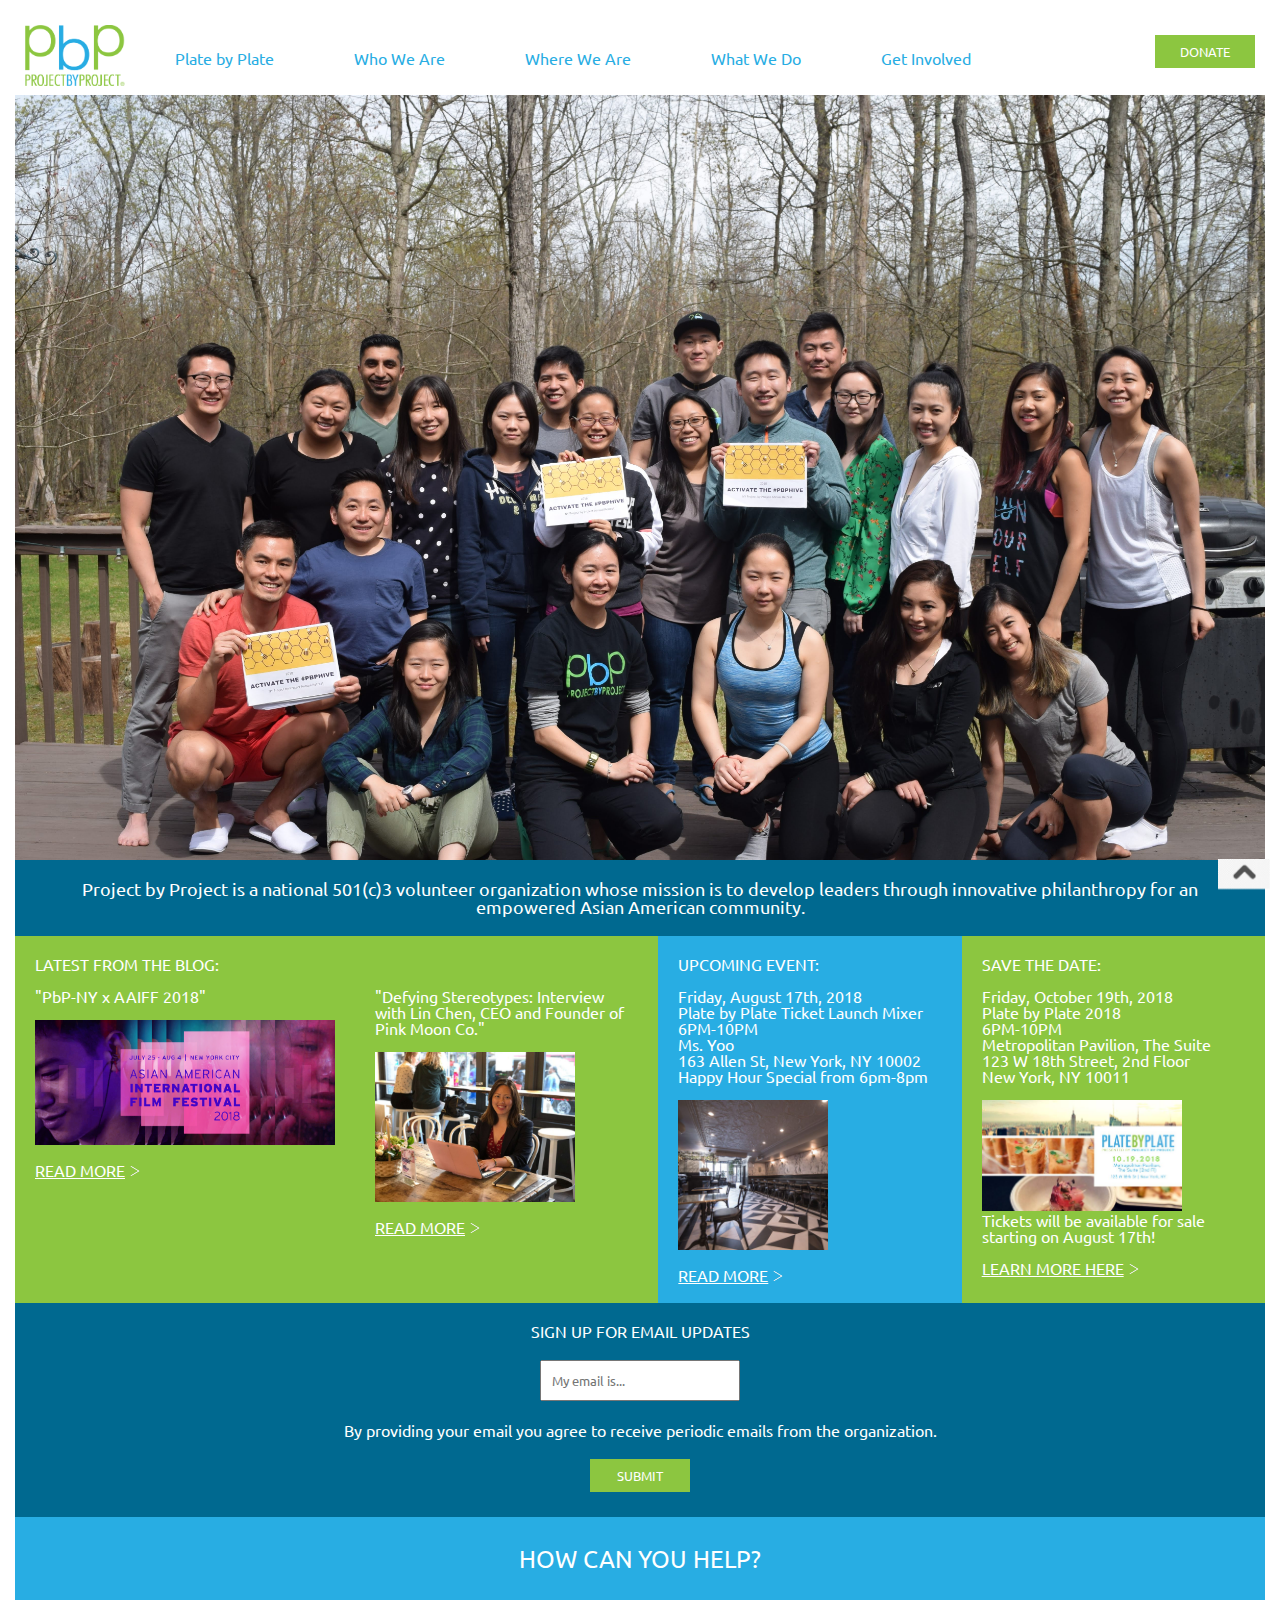
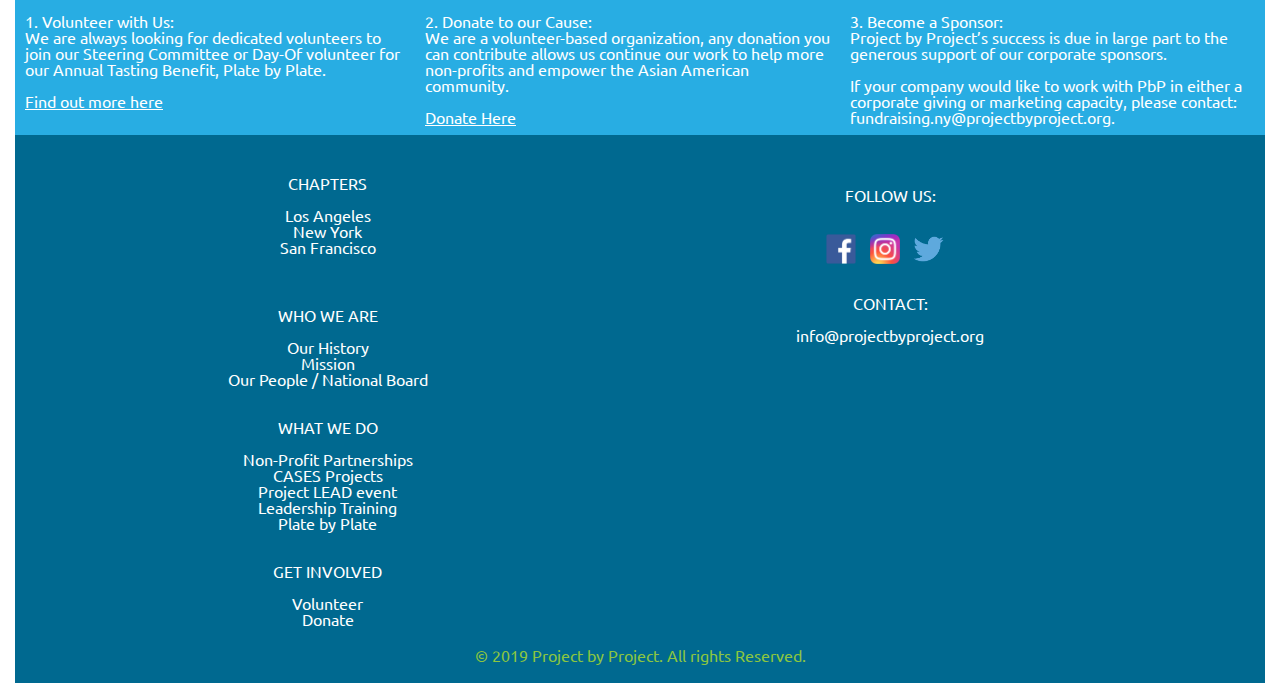
<file: index.html>
<!DOCTYPE html>

        <head>    
        <meta charset="UTF-8" />
	<meta name="viewport" content="width=device-width, initial-scale=1">
        
         <title>Project by Project New York</title>
        <link href="https://fonts.googleapis.com/css?family=Ubuntu" rel="stylesheet">
        <link href="css/style.css" rel="stylesheet">
        <link href="css/css-reset.css" rel="stylesheet">
        
    </head>
    
 <body>
        <div class="container">
        
        <div id="top">
       
     

    <div class="navbar">
<nav>
    
    <a href="#" id="menu-icon"></a>
    <!--
    <a href="https://www.facebook.com/pbpny" target="_blank"><img class="facebook" src="images/facebook.png"></a>
<a href="https://www.instagram.com/pbpny/" target="_blank"><img class="instagram" src="images/instagram.png"></a>
<a href="https://twitter.com/pbpny" target="_blank"><img class="twitter" src="images/twitter.png"></a>
    
    </div>
-->
        
        <a href="https://www.facebook.com/pbpny" target="_blank"><button class="donatebutton">DONATE</button></a>
       
        
        
        <a href="index.html"><img class="logo" src="images/logo.png"></a>
        <ul>
  <li><a href="https://platebyplate.org/" target="_blank">Plate by Plate</a></li>
  
  <li class="dropdown">
    <a href="javascript:void(0)" class="dropbtn">Who We Are</a>
    <div class="dropdown-content">
      <a href="">Our History</a>
      <a href="">Mission</a>
      <a href="">Our People / National Board</a>
    
    </div>
  </li>
  
  <li class="dropdown">
    <a href="javascript:void(0)" class="dropbtn">Where We Are</a>
    <div class="dropdown-content">
      <a href="">Los Angeles</a>
      <a href="steeringCommittee.html">New York</a>
      <a href="">San Francisco</a>
    </div>
  </li>
  
  <li class="dropdown">
    <a href="javascript:void(0)" class="dropbtn">What We Do</a>
    <div class="dropdown-content">
      <a href="">Non-Profit Partnerships</a>
      <a href="">CASES Project</a>
      <a href="">Project LEAD event</a>
      <a href="">Leadership Training</a>
    </div>
  </li>
  
  <li class="dropdown">
    <a href="javascript:void(0)" class="dropbtn">Get Involved</a>
    <div class="dropdown-content">
      <a href="whoWeAre.html">Donate to our Mission</a>
      <a href="impact.html">Volunteer</a>
      <a href="beneficiaryPartners.html">Apply to be a Beneficiary Partner</a>
      <a href="beneficiaryPartners.html">Become a Supporter</a>
    </div>
  </li>
  
           </ul>
        </nav>
       

     <div class="allsections"> 
    <section class="section-height section-1">
    
        </section>
        <section class="section-height section-2">
            <h1>Project by Project is a national 501(c)3 volunteer organization whose mission is to develop leaders through innovative philanthropy for an empowered Asian American community.</h1>
        
        </section>
        
        <section class="section-height section-3">
            <article class="sec3-left1"><h1>LATEST FROM THE BLOG:</h1>
            <br><p>"PbP-NY x AAIFF 2018"</p>
            <br>
                <img class="aaiff" src="images/aaiff41-banner.jpg">
            <br>    
            <br><h4><a class="moreLink" href="blog.html#aaiff">READ MORE<img class="right_arrow" src="images/white_right_arrow.png"></a></h4>
            </article>
            
            <article class="sec3-left2">
            <br><br><p>"Defying Stereotypes: Interview with Lin Chen, CEO and Founder of Pink Moon Co."</p>
            <br>
            <a class="moreLink" href="blog.html#linchen"><img class="lin" src="images/lin.jpg"></a>
             <br>   
            <br><h4><a class="moreLink" href="blog.html#linchen">READ MORE<img class="right_arrow" src="images/white_right_arrow.png"></a></h4>
            </article>
            
            <article class="sec3-right1"><b><h1>UPCOMING EVENT:</h1></b>
            <br>Friday, August 17th, 2018
                
            <br>Plate by Plate Ticket Launch Mixer
            <br>6PM-10PM
            <br>Ms. Yoo
            <br>163 Allen St, New York, NY 10002
            <br>Happy Hour Special from 6pm-8pm
            <br><br><a href="https://www.facebook.com/events/1278901775574383/" target="_blank"><img class="msYoo" src="images/msYoo.jpg"></a>
            <br>
            <br><h4><a class="moreLink" href="https://www.facebook.com/events/1278901775574383/" target="_blank">READ MORE<img class="right_arrow" src="images/white_right_arrow.png"></a></h4>
                
            </article>
            
             <article class="sec3-right2"><b><h1>SAVE THE DATE:</h1></b>
            <br>Friday, October 19th, 2018
                
            <br>Plate by Plate 2018</a>
            <br>6PM-10PM
            <br>Metropolitan Pavilion, The Suite</a>
            <br>123 W 18th Street, 2nd Floor
            <br>New York, NY 10011
            <br><br><a href="https://platebyplate.org/event-ny/" target="_blank"><img class="ATB2018" src="images/ATB2018.jpg"></a>
            <p>Tickets will be available for sale starting on August 17th!</p>
            <br><h4><a class="moreLink" href="https://platebyplate.org/event-ny/" target="_blank">LEARN MORE HERE<img class="right_arrow" src="images/white_right_arrow.png"></a></h4>
                
            </article>
        </section>
        <section class="section-height section-4">
        <form method="post">
        <h1>SIGN UP FOR EMAIL UPDATES</h1>
           
            <br>
            <input class="email" type="email" placeholder="My email is..."> <br><br>
            
            <p>By providing your email you agree to receive periodic emails from the organization.</p>
            <br>
            
            <input class="submit" type="submit" value="SUBMIT">
            
        </form>
      
        </section>
        
       
        <section class="section-height section-5">
            <h1>HOW CAN YOU HELP?</h1>
        </section>
        
        <section class="section-height section-6">
        <article class="sec6-1">
            <br><br>1. Volunteer with Us: 
            <p>We are always looking for dedicated volunteers to join our Steering Committee or Day-Of volunteer for our Annual Tasting Benefit, Plate by Plate. 
            <br><br><a class="more" href="volunteer.html">Find out more here</a></p>
            </article>
            
            <article class="sec6-2">
           <br><br>2. Donate to our Cause:
            <p>We are a volunteer-based organization, any donation you can contribute allows us continue our work to help more non-profits and empower the Asian American community. 
            <br><br><a class="more" href="donate.html">Donate Here</a></p>
            </article>
            
             <article class="sec6-3">
            <br><br>3. Become a Sponsor: 
        <p>Project by Project’s success is due in large part to the generous support of our corporate sponsors. 
        <br><br>If your company would like to work with PbP in either a corporate giving or marketing capacity, please contact: fundraising.ny@projectbyproject.org.</p>

            </article>
       
        </section>
       </div>
       
        <footer>
            <section class="section-height section-7">
            <article class="sec7-left">
             <div id="chapters">
                <h1>CHAPTERS</h1>
                <br><a href="">Los Angeles</a>
                <br><a href="steeringCommittee.html">New York</a>
                <br><a href="">San Francisco</a>
               
                
             </div> 
             
             <div class="whoWeAre">
            <br><br>
            <h1>WHO WE ARE</h1>
            <br><a href="whoWeAre.html">Our History</a>
                <br><a href="impact.html">Mission</a>
                <br><a href="beneficiaryPartners.html">Our People / National Board</a>
            
            </div>
             
             <div class="whatWeDo">
            <br><br>
            <h1>WHAT WE DO</h1>
            <br><a href="">Non-Profit Partnerships</a>
            <br><a href="">CASES Projects</a>
            <br><a href="">Project LEAD event</a> 
            <br><a href="">Leadership Training</a>
            <br><a href="https://platebyplate.org/" target="_blank">Plate by Plate</a>
            
            </div>
             
            <div class="involved">
                <br><br>
            <h1>GET INVOLVED</h1>
            <br><a href="volunteer.html">Volunteer</a>
            <br><a href="donate.html">Donate</a>   
            
            </div>
            
           
            </article>
            
            <article class="sec7-right"><br><br><h1>FOLLOW US:</h1> 
<br><a href="https://www.facebook.com/" target="_blank"><img class="facebook" src="images/facebook.png"></a>
<a href="https://www.instagram.com/" target="_blank"><img class="instagram" src="images/instagram.png"></a>
<a href="https://twitter.com/" target="_blank"><img class="twitter" src="images/twitter.png"></a> 
<center><div class="contact2">
            <h1>CONTACT:</h1>
            <br><p>info@projectbyproject.org</p></center>
            </article>
        </section>
           
        <center><a class="ret-top" href="#top"><img class="up" src="images/up.jpg"></a></center>


    
    <p class="copy">&copy 2019 Project by Project. All rights Reserved.</p>
    
        </footer>
        </div>

            </body>
    
</html>
</file>
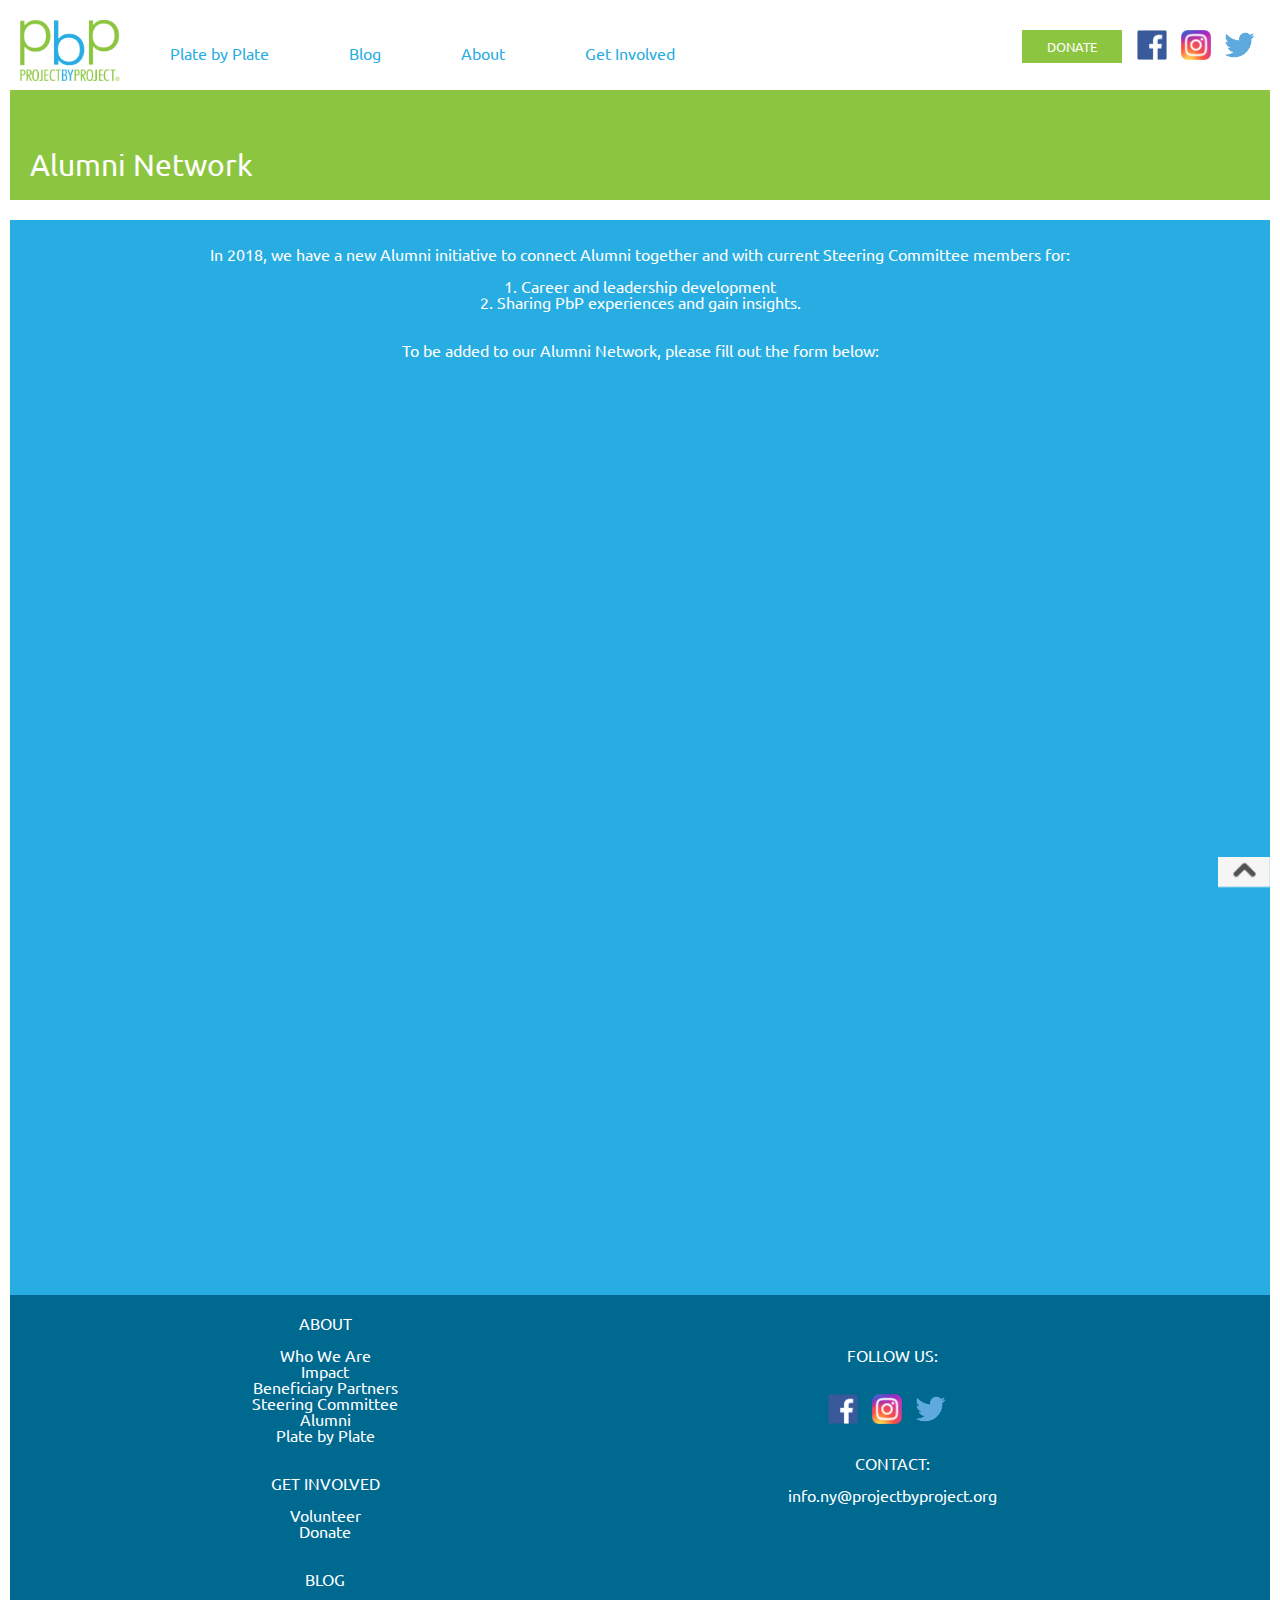
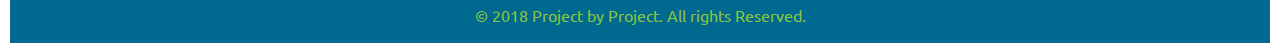
<file: alumni.html>
<!DOCTYPE html>

        <head>    
        <meta charset="UTF-8" />
	<meta name="viewport" content="width=device-width, minimum-scale=1.0, maximum-scale=1.0" />
        
         <title>Project by Project New York</title>
        <link href="https://fonts.googleapis.com/css?family=Ubuntu" rel="stylesheet">
        <link href="css/style.css" rel="stylesheet">
        <link href="css/css-reset.css" rel="stylesheet">
        
    </head>
    
    <body>
        <div class="container">
        
        <div id="top">
       
     

    <div class="navbar">
<nav>
    
    <a href="https://www.facebook.com/pbpny" target="_blank"><img class="facebook" src="images/facebook.png"></a>
<a href="https://www.instagram.com/pbpny/" target="_blank"><img class="instagram" src="images/instagram.png"></a>
<a href="https://twitter.com/pbpny" target="_blank"><img class="twitter" src="images/twitter.png"></a>
    
    </div>

        
        <a href="https://www.facebook.com/pbpny" target="_blank"><button class="donatebutton">DONATE</button></a>
       
        
        
        <a href="index.html"><img class="logo" src="images/logo.png"></a>
        <ul>
  <li><a href="https://platebyplate.org/" target="_blank">Plate by Plate</a></li>
  <li><a href="blog.html">Blog</a></li>
            
  <li class="dropdown">
    <a href="javascript:void(0)" class="dropbtn">About</a>
    <div class="dropdown-content">
      <a href="whoWeAre.html">Who We Are</a>
      <a href="impact.html">Impact</a>
      <a href="beneficiaryPartners.html">Beneficiary Partners</a>
        <a href="steeringCommittee.html">Steering Committee</a> 
        <a href="alumni.html">Alumni</a>
    </div>
  </li>
            
            
   <li class="dropdown">
    <a href="javascript:void(0)" class="dropbtn">Get Involved</a>
    <div class="dropdown-content">
      <a href="donate.html">Donate</a>
      <a href="volunteer.html">Volunteer</a>
    </div>
  </li>         
           </ul>
        </nav>
        
       
        
            <div class="header">
          <br><br><h1>Alumni Network</h1>
            </div>
            <section class="main-section">
            <br>
            <p>In 2018, we have a new Alumni initiative to connect Alumni together and with current Steering Committee members for: 
            <br><br>1. Career and leadership development
                <br>2. Sharing PbP experiences and gain insights.
            </p>
            
            <br><br><p>To be added to our Alumni Network, please fill out the form below:
            <br><br>
            <!--embed google form-->
            
            <iframe src="https://docs.google.com/forms/d/e/1FAIpQLScrkJ-LK5rn4DoF9gqrgT2NzBim1GXVXmHplzR0UMy-KB8UqQ/viewform?embedded=true" width="1000" height="900" frameborder="0" marginheight="0" marginwidth="0">Loading...</iframe>
            
            </p>
        
        </section>
        
        
        
        <footer>
            <section class="section-height section-7">
            <article class="sec7-left">
             <div id="about2"> 
                <h1>ABOUT</h1>
                <br><a href="whoWeAre.html">Who We Are</a>
                <br><a href="impact.html">Impact</a>
                <br><a href="beneficiaryPartners.html">Beneficiary Partners</a>
                <br><a href="steeringCommittee.html">Steering Committee</a>
                <br><a href="alumni.html">Alumni</a>
                <br><a href="https://platebyplate.org/" target="_blank">Plate by Plate</a>
             </div>   
            <div class="involved2">
            <br><br>
            <h1>GET INVOLVED</h1>
            <br><a href="volunteer.html">Volunteer</a>
            <br><a href="donate.html">Donate</a>   
            <br>
            <div class="blog2">
            <br><br>
            <h1><a href="blog.html">BLOG</a></h1>
            </div>
           
            </article>
            
            <article class="sec7-right"><br><br><h1>FOLLOW US:</h1> 
<br><a href="https://www.facebook.com/pbpny" target="_blank"><img class="facebook" src="images/facebook.png"></a>
<a href="https://www.instagram.com/pbpny/" target="_blank"><img class="instagram" src="images/instagram.png"></a>
<a href="https://twitter.com/pbpny" target="_blank"><img class="twitter" src="images/twitter.png"></a> 
<center><div class="contact2">
            <h1>CONTACT:</h1>
            <br><p>info.ny@projectbyproject.org</p></center>
            </article>
        </section>
           
        <center><a class="ret-top" href="#top"><img class="up" src="images/up.jpg"></a></center>


    
    <p class="copy">&copy 2018 Project by Project. All rights Reserved.</p>
    
        </footer>
        </div>
            </body>
    
</html>
</file>
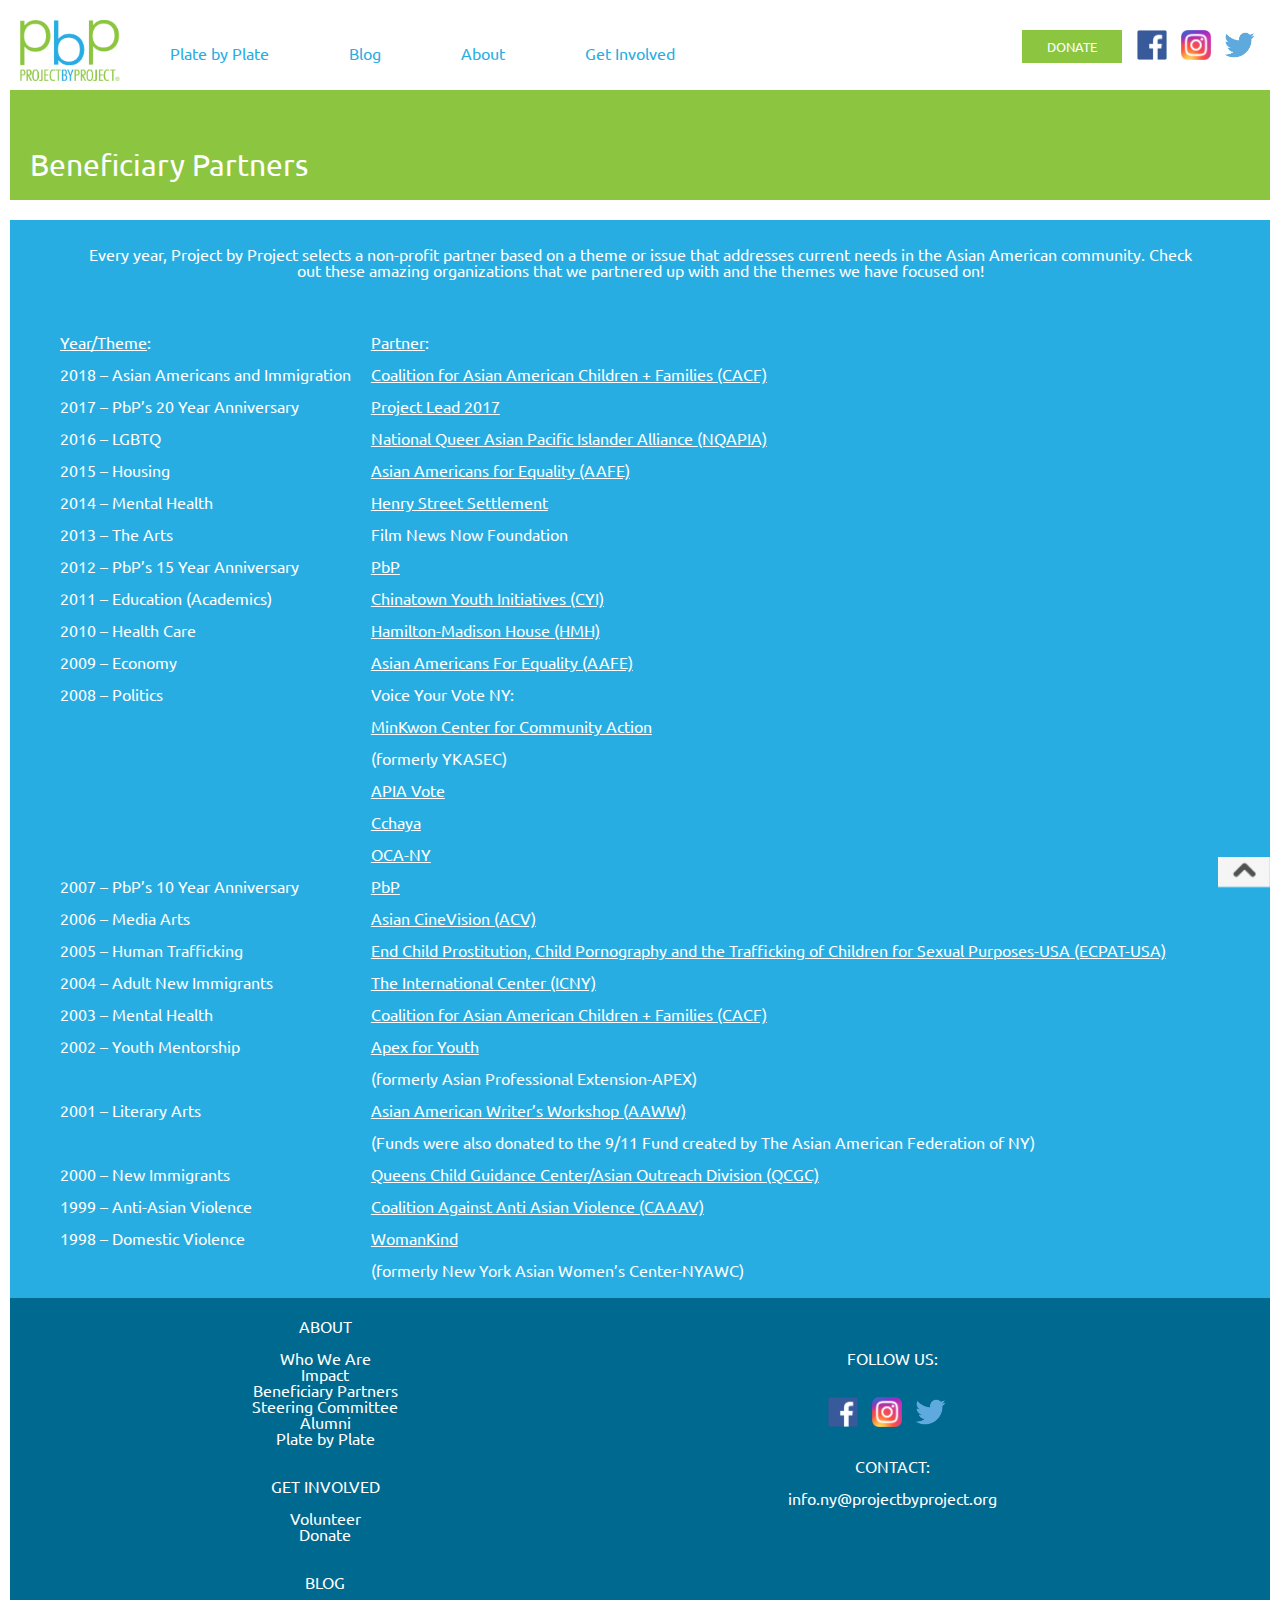
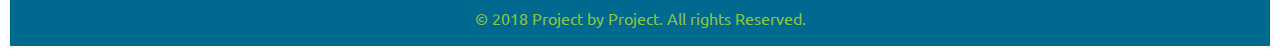
<file: beneficiaryPartners.html>
<!DOCTYPE html>

        <head>    
        <meta charset="UTF-8" />
	<meta name="viewport" content="width=device-width, minimum-scale=1.0, maximum-scale=1.0" />
        
         <title>Project by Project New York</title>
        <link href="https://fonts.googleapis.com/css?family=Ubuntu" rel="stylesheet">
        <link href="css/style.css" rel="stylesheet">
        <link href="css/css-reset.css" rel="stylesheet">
        
    </head>
    
    <body>
        <div class="container">
        
        <div id="top">
       
     

   <div class="navbar">
<nav>
    
    <a href="https://www.facebook.com/pbpny" target="_blank"><img class="facebook" src="images/facebook.png"></a>
<a href="https://www.instagram.com/pbpny/" target="_blank"><img class="instagram" src="images/instagram.png"></a>
<a href="https://twitter.com/pbpny" target="_blank"><img class="twitter" src="images/twitter.png"></a>
    
    </div>

        
        <a href="https://www.facebook.com/pbpny" target="_blank"><button class="donatebutton">DONATE</button></a>
       
        
        
        <a href="index.html"><img class="logo" src="images/logo.png"></a>
        <ul>
  <li><a href="https://platebyplate.org/" target="_blank">Plate by Plate</a></li>
  <li><a href="blog.html">Blog</a></li>
            
  <li class="dropdown">
    <a href="javascript:void(0)" class="dropbtn">About</a>
    <div class="dropdown-content">
      <a href="whoWeAre.html">Who We Are</a>
      <a href="impact.html">Impact</a>
      <a href="beneficiaryPartners.html">Beneficiary Partners</a>
        <a href="steeringCommittee.html">Steering Committee</a> 
        <a href="alumni.html">Alumni</a>
    </div>
  </li>
            
            
   <li class="dropdown">
    <a href="javascript:void(0)" class="dropbtn">Get Involved</a>
    <div class="dropdown-content">
      <a href="donate.html">Donate</a>
      <a href="volunteer.html">Volunteer</a>
    </div>
  </li>         
           </ul>
        </nav>
       
        
            <div class="header">
  <br><br><h2>Beneficiary Partners</h2>
</div>
<section class="main-section">
            <br><h1>Every year, Project by Project selects a non-profit partner based on a theme or issue that addresses current needs in the Asian American community. Check out these amazing organizations that we partnered up with and the themes we have focused on!</h1>
    
       </section>     
            <section class="partner">
        <article class="partner-1">
        
          <table style="width:100%">
  <tr>
    <th><br><u>Year/Theme</u>:</th>
    <th><br><u>Partner</u>:</th> 
  </tr>
  <tr>
    <td><br>2018 – Asian Americans and Immigration            </td>
    <td><br><a class="PartnerLink" href="http://www.cacf.org" target="_blank">Coalition for Asian American Children + Families (CACF)</a>
   
  </tr>
  <tr>
    <td><br>2017 – PbP’s 20 Year Anniversary</td>
    <td><br><a class="PartnerLink" href="http://projectlead2017.weebly.com/" target="_blank">Project Lead 2017</a></td>
  </tr>
  <tr>
    <td><br>2016 – LGBTQ</td>
    <td><br><a class="PartnerLink" href="http://www.nqapia.org" target="_blank">National Queer Asian Pacific Islander Alliance (NQAPIA)</a></td>
  </tr>
  <tr>
    <td><br>2015 – Housing</td>
    <td><br><a class="PartnerLink" href="http://www.aafe.org" target="_blank">Asian Americans for Equality (AAFE)</a></td>
  </tr>
  <tr>
    <td><br>2014 – Mental Health</td>
    <td><br><a class="PartnerLink" href="http://www.henrystreet.org" target="_blank">Henry Street Settlement</a></td> 
  </tr>
  <tr>
  <td><br>2013 – The Arts</td>
    <td><br>Film News Now Foundation</td> 
  </tr>
  <tr>
  <td><br>2012 – PbP’s 15 Year Anniversary</td>
    <td><br><a class="PartnerLink" href="http://www.projectbyproject.org" target="_blank">PbP</a></td> 
  </tr>
  <tr>
  <td><br>2011 – Education (Academics)</td>
    <td><br><a class="PartnerLink" href="http://www.cyinyc.org" target="_blank">Chinatown Youth Initiatives (CYI)</a></td> 
  </tr>
  <tr>
  <td><br>2010 – Health Care</td>
    <td><br><a class="PartnerLink" href="http://www.hmhonline.org" target="_blank">Hamilton-Madison House (HMH)</a></td> 
  </tr>
  <tr>
  <td><br>2009 – Economy</td>
    <td><br><a class="PartnerLink" href="http://www.aafe.org" target="_blank">Asian Americans For Equality (AAFE)</a></td>
  </tr>
  <tr>
  <td><br>2008 – Politics</td>
    <td><br>Voice Your Vote NY: 
    <br><br><a class="PartnerLink" href="http://minkwon.org/" target="_blank">MinKwon Center for Community Action</a> 
    <br><br>(formerly YKASEC)
    <br><br><a class="PartnerLink" href="http://www.apiavote.org/" target="_blank">APIA Vote</a>
    <br><br><a class="PartnerLink" href="http://chhayacdc.org/" target="_blank">Cchaya</a>
    <br><br><a class="PartnerLink" href="http://www.oca-ny.org/" target="_blank">OCA-NY</a> </td> 
  </tr>
  <tr>
  <td><br>2007 – PbP’s 10 Year Anniversary</td>
    <td><br><a class="PartnerLink" href="http://www.projectbyproject.org" target="_blank">PbP<a/></td> 
  </tr>
  <tr>
  <td><br>2006 – Media Arts</td>
    <td><br><a class="PartnerLink" href="http://www.asiancinevision.org" target="_blank">Asian CineVision (ACV) </a></td> 
  </tr>
  <tr>
  <td><br>2005 – Human Trafficking</td>
    <td><br><a class="PartnerLink" href="http://www.ecpatusa.org" target="_blank">End Child Prostitution, Child Pornography and the Trafficking of Children for Sexual Purposes-USA (ECPAT-USA) </a></td> 
  </tr>
  <tr>
  <td><br>2004 – Adult New Immigrants</td>
    <td><br><a class="PartnerLink" href="http://www.newintlcenter.org" target="_blank">The International Center (ICNY)</a></td> 
  </tr>
  <tr>
  <td><br>2003 – Mental Health</td>
    <td><br><a class="PartnerLink" href="http://www.cacf.org" target="_blank">Coalition for Asian American Children + Families (CACF)</a></td> 
   </tr>
   <tr>
  <td><br>2002 – Youth Mentorship</td>
    <td><br><a class="PartnerLink" href="http://www.apexforyouth.org" target="_blank">Apex for Youth</a> 
    <br><br>(formerly Asian Professional Extension-APEX)</td> 
  </tr>
  <tr>
  <td><br>2001 – Literary Arts</td>
    <td><br><a class="PartnerLink" href="http://www.aaww.org" target="_blank">Asian American Writer’s Workshop (AAWW)</a>
        <br><br>(Funds were also donated to the 9/11 Fund created by The Asian American Federation of NY)</td> 
  </tr>
  <tr>
  <td><br>2000 – New Immigrants</td>
    <td><br><a class="PartnerLink" href="http://childcenterny.org" target="_blank">Queens Child Guidance Center/Asian Outreach Division (QCGC)</a></td>
  </tr>
  <tr>
  <td><br>1999 – Anti-Asian Violence</td>
    <td><br><a class="PartnerLink" href="http://www.caaav.org" target="_blank">Coalition Against Anti Asian Violence (CAAAV)</a></td>
  </tr>
  <tr>
  <td><br>1998 – Domestic Violence</td>
    <td><br><a class="PartnerLink" href="https://www.iamwomankind.org" target="_blank">WomanKind</a> 
    <br><br>(formerly New York Asian Women’s Center-NYAWC)</td>
  </tr>
</table>
            
        </section>
    
        
        <footer>
            <section class="section-height section-7">
            <article class="sec7-left">
             <div id="about2"> 
                <h1>ABOUT</h1>
                <br><a href="whoWeAre.html">Who We Are</a>
                <br><a href="impact.html">Impact</a>
                <br><a href="beneficiaryPartners.html">Beneficiary Partners</a>
                <br><a href="steeringCommittee.html">Steering Committee</a>
                <br><a href="alumni.html">Alumni</a>
                <br><a href="https://platebyplate.org/" target="_blank">Plate by Plate</a>
             </div>   
            <div class="involved2">
            <br><br>
            <h1>GET INVOLVED</h1>
            <br><a href="volunteer.html">Volunteer</a>
            <br><a href="donate.html">Donate</a>   
            <br>
            <div class="blog2">
            <br><br>
            <h1><a href="blog.html">BLOG</a></h1>
            </div>
           
            </article>
            
            <article class="sec7-right"><br><br><h1>FOLLOW US:</h1> 
<br><a href="https://www.facebook.com/pbpny" target="_blank"><img class="facebook" src="images/facebook.png"></a>
<a href="https://www.instagram.com/pbpny/" target="_blank"><img class="instagram" src="images/instagram.png"></a>
<a href="https://twitter.com/pbpny" target="_blank"><img class="twitter" src="images/twitter.png"></a> 
<center><div class="contact2">
            <h1>CONTACT:</h1>
            <br><p>info.ny@projectbyproject.org</p></center>
            </article>
        </section>
           
        <center><a class="ret-top" href="#top"><img class="up" src="images/up.jpg"></a></center>


    
    <p class="copy">&copy 2018 Project by Project. All rights Reserved.</p>
    
        </footer>
        </div>
            </body>
    
</html>
</file>
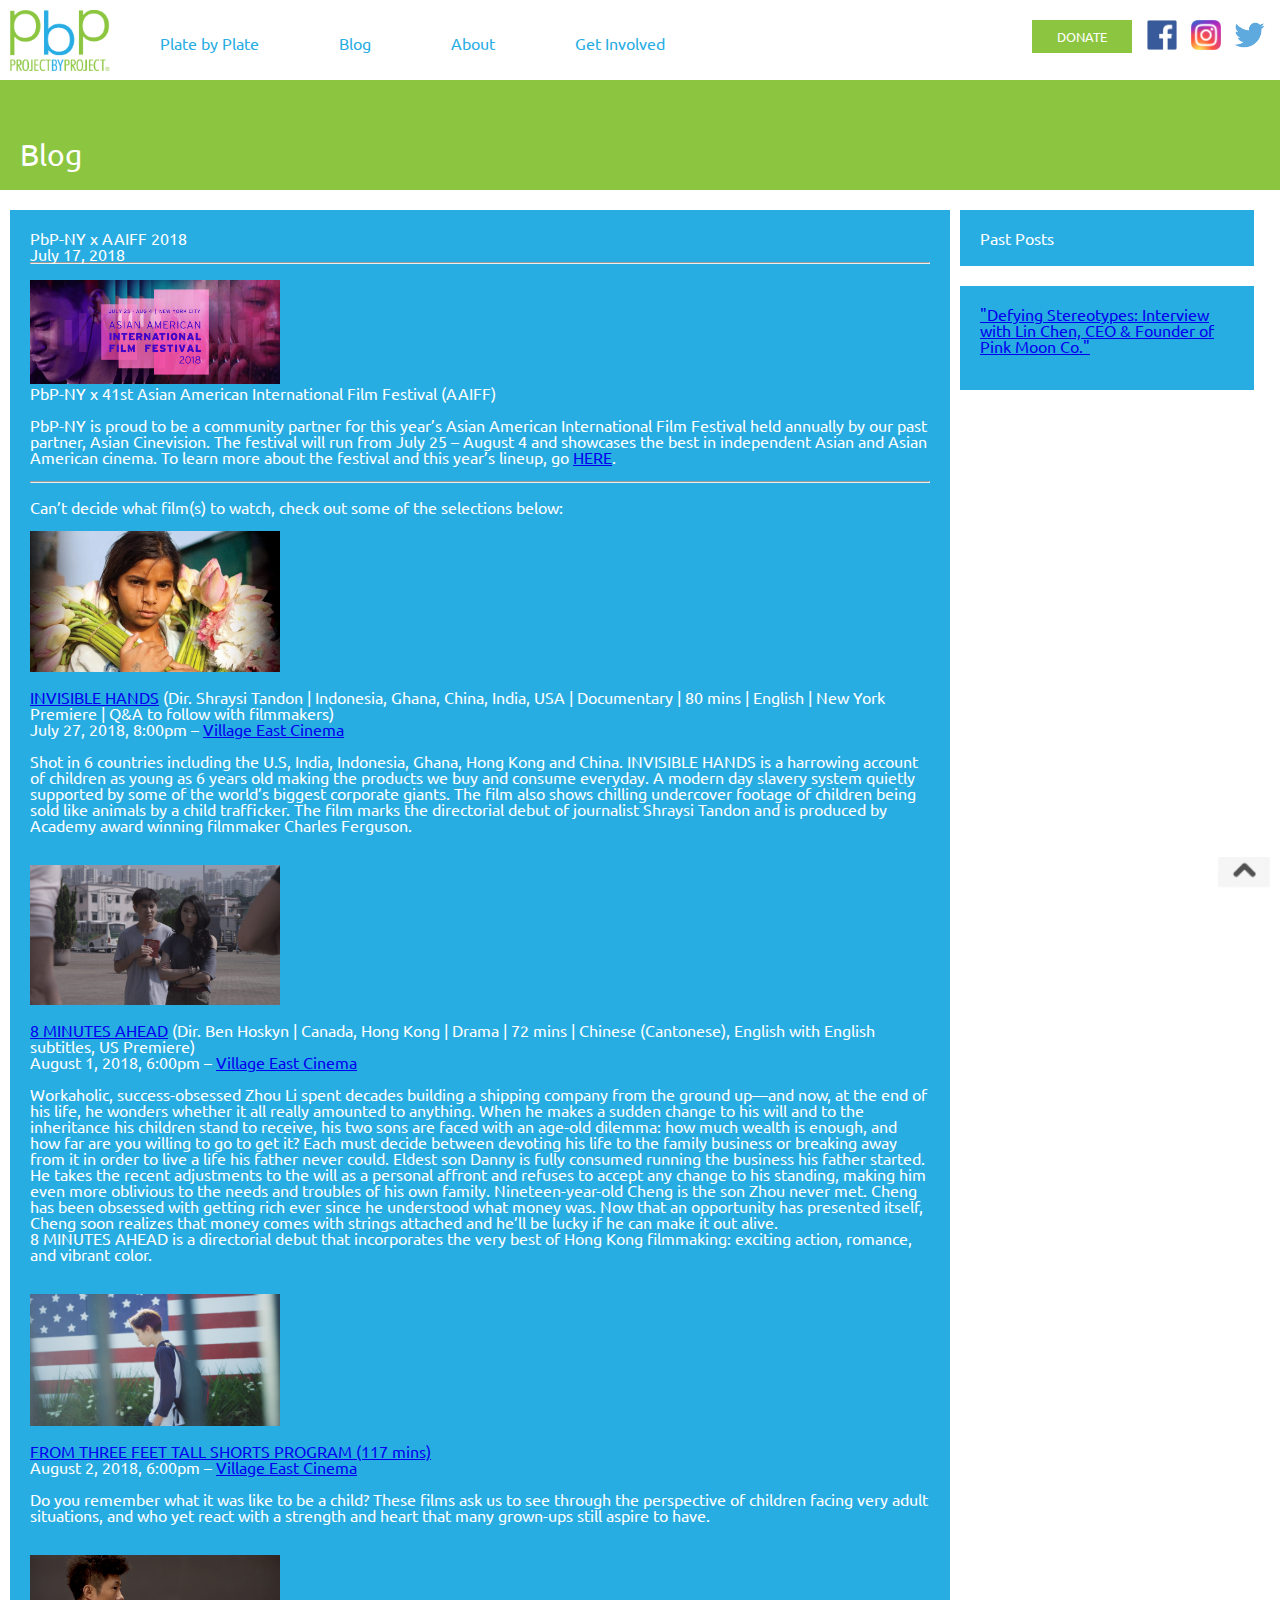
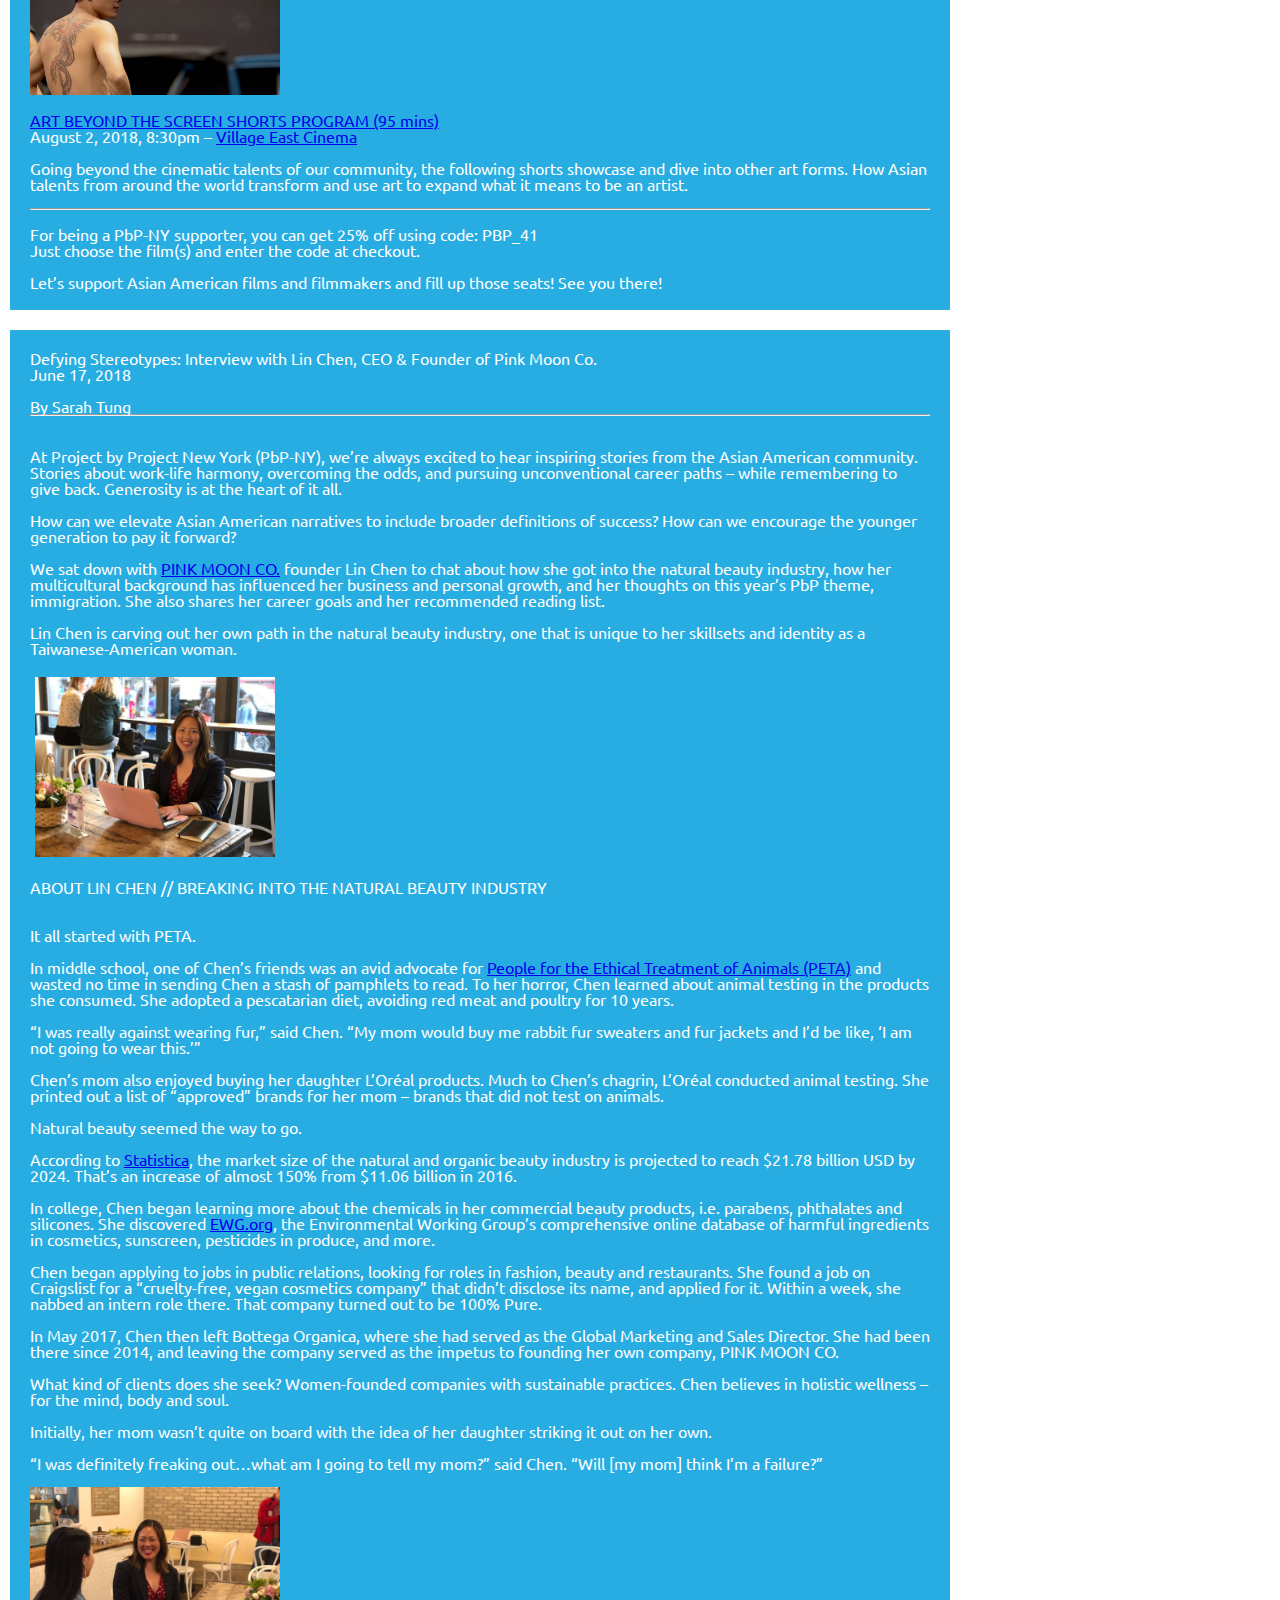
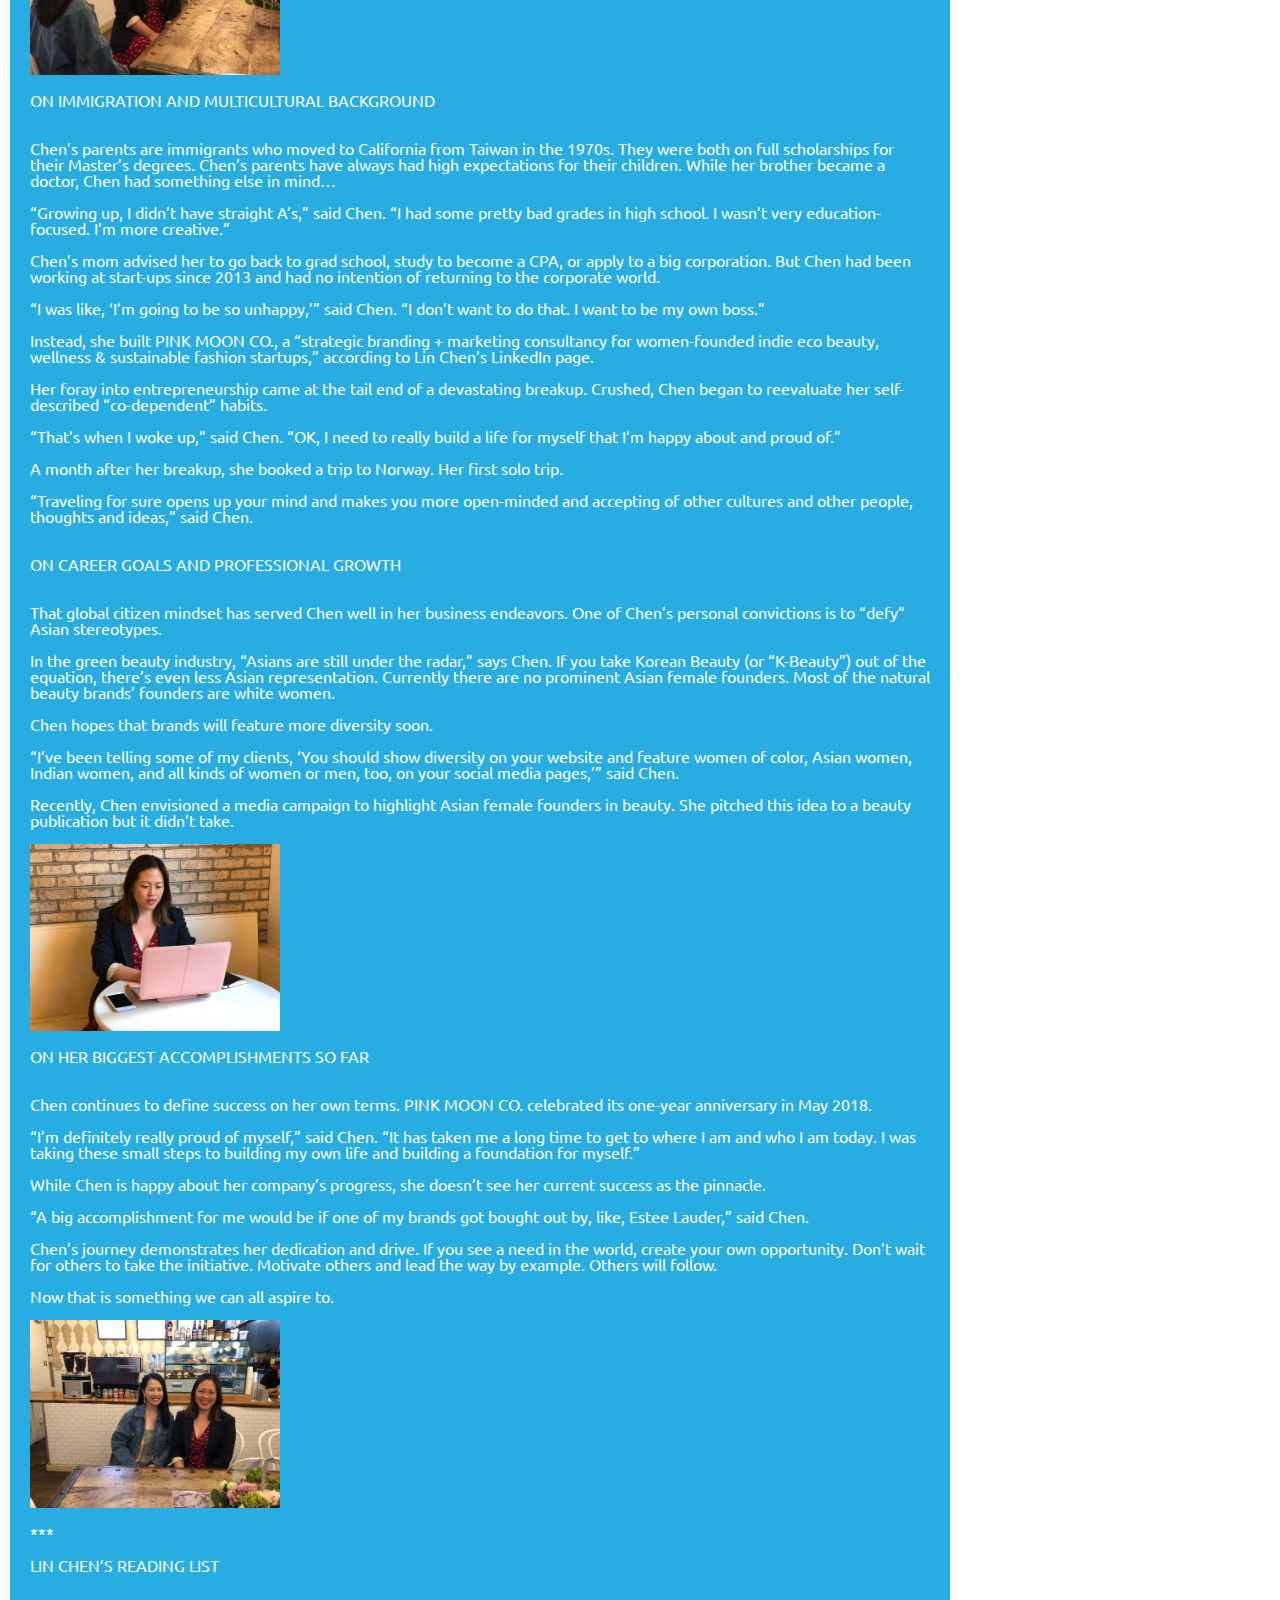
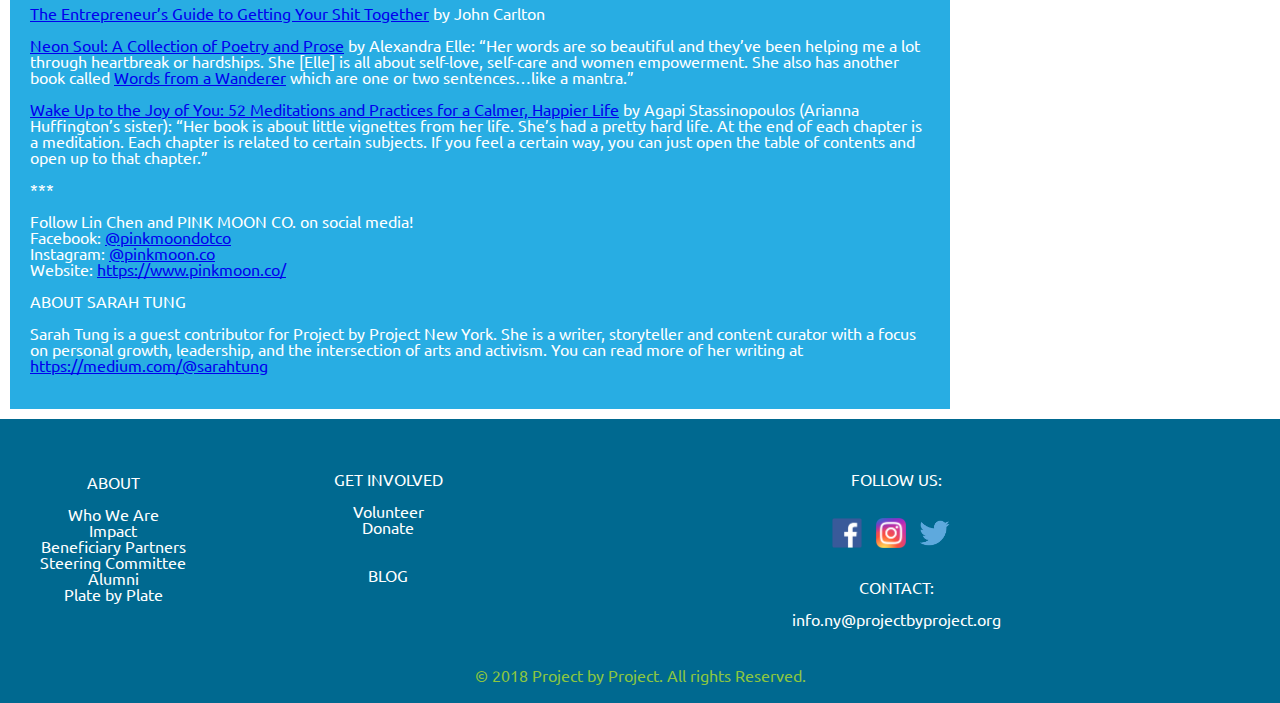
<file: blog.html>
<!DOCTYPE html>

        <head>    
        <meta charset="UTF-8" />
	<meta name="viewport" content="width=device-width, minimum-scale=1.0, maximum-scale=2.0" />
        
         <title>Project by Project New York</title>
        <link href="https://fonts.googleapis.com/css?family=Ubuntu" rel="stylesheet">
        <link href="css/blog.css" rel="stylesheet">
        <link href="css/css-reset.css" rel="stylesheet">
        
        
    </head>
    
    <body class="blog-body">
       <div class="container">
        
        <div id="top"></div>
    

    <div class="navbar">
<nav>
    
    <a href="https://www.facebook.com/pbpny" target="_blank"><img class="facebook" src="images/facebook.png"></a>
<a href="https://www.instagram.com/pbpny/" target="_blank"><img class="instagram" src="images/instagram.png"></a>
<a href="https://twitter.com/pbpny" target="_blank"><img class="twitter" src="images/twitter.png"></a>
    
    </div>

        
        <a href="https://www.facebook.com/pbpny" target="_blank"><button class="donatebutton">DONATE</button></a>
       
        
        
        <a href="index.html"><img class="logo" src="images/logo.png"></a>
        <ul>
  <li><a href="https://platebyplate.org/" target="_blank">Plate by Plate</a></li>
  <li><a href="blog.html">Blog</a></li>
            
  <li class="dropdown">
    <a href="javascript:void(0)" class="dropbtn">About</a>
    <div class="dropdown-content">
      <a href="whoWeAre.html">Who We Are</a>
      <a href="impact.html">Impact</a>
      <a href="beneficiaryPartners.html">Beneficiary Partners</a>
        <a href="steeringCommittee.html">Steering Committee</a> 
        <a href="alumni.html">Alumni</a>
    </div>
  </li>
            
            
   <li class="dropdown">
    <a href="javascript:void(0)" class="dropbtn">Get Involved</a>
    <div class="dropdown-content">
      <a href="donate.html">Donate</a>
      <a href="volunteer.html">Volunteer</a>
    </div>
  </li>         
           </ul>
        </nav>
    
     <!--START OF BLOG--> 
    <div class="header">
  <br><br><h2>Blog</h2>
</div>


<div class="row">
  <div class="leftcolumn">
    <div class="card">
        <div id="aaiff"></div>
      <h2>PbP-NY x AAIFF 2018</h2>
      <h5>July 17, 2018</h5>
      <hr>
      <br>
      <img class="aaiff_blog" src="images/aaiff41-banner.jpg"title="41st Asian American International Film Festival (AAIFF)">
      <p>PbP-NY x 41st Asian American International Film Festival (AAIFF)</p>
<br><p>PbP-NY is proud to be a community partner for this year’s Asian American International Film Festival held annually by our past partner, Asian Cinevision. The festival will run from July 25 – August 4 and showcases the best in independent Asian and Asian American cinema. To learn more about the festival and this year’s lineup, go <a class="BlogLinks" href="http://aaiff.org/2018/schedule/" target="_blank">HERE</a>.</p>
<br>
<hr class="hr">

<br><p>Can’t decide what film(s) to watch, check out some of the selections below:
<br><br><img class="invisible" src="images/aaiff2018-invisible.jpg"title="Invisible Hands">

<br><br><a class="BlogLinks" href="http://aaiff.org/2018/films/invisible-hands/" target="_blank">INVISIBLE HANDS</a> (Dir. Shraysi Tandon | Indonesia, Ghana, China, India, USA | Documentary | 80 mins | English | New York Premiere | Q&A to follow with filmmakers)
<br>July 27, 2018, 8:00pm – <a class="BlogLinks" href="http://aaiff.org/2018/venues/village-east-cinema/" target="_blank">Village East Cinema</a>

<br><br>Shot in 6 countries including the U.S, India, Indonesia, Ghana, Hong Kong and China. INVISIBLE HANDS is a harrowing account of children as young as 6 years old making the products we buy and consume everyday. A modern day slavery system quietly supported by some of the world’s biggest corporate giants. The film also shows chilling undercover footage of children being sold like animals by a child trafficker. The film marks the directorial debut of journalist Shraysi Tandon and is produced by Academy award winning filmmaker Charles Ferguson.</p>

<br><br>
<img class="minutes" src="images/aaiff2018-8minutes.jpg"title="8 Minutes Ahead">
<br><br><a class="BlogLinks" href="http://aaiff.org/2018/films/8-minutes-ahead/" target="_blank">8 MINUTES AHEAD</a> (Dir. Ben Hoskyn | Canada, Hong Kong | Drama | 72 mins | Chinese (Cantonese), English with English subtitles, US Premiere)
<br>August 1, 2018, 6:00pm – <a class="BlogLinks" href="http://aaiff.org/2018/venues/village-east-cinema/" target="_blank">Village East Cinema</a>

<br><br>Workaholic, success-obsessed Zhou Li spent decades building a shipping company from the ground up—and now, at the end of his life, he wonders whether it all really amounted to anything. When he makes a sudden change to his will and to the inheritance his children stand to receive, his two sons are faced with an age-old dilemma: how much wealth is enough, and how far are you willing to go to get it? Each must decide between devoting his life to the family business or breaking away from it in order to live a life his father never could. Eldest son Danny is fully consumed running the business his father started. He takes the recent adjustments to the will as a personal affront and refuses to accept any change to his standing, making him even more oblivious to the needs and troubles of his own family. Nineteen-year-old Cheng is the son Zhou never met. Cheng has been obsessed with getting rich ever since he understood what money was. Now that an opportunity has presented itself, Cheng soon realizes that money comes with strings attached and he’ll be lucky if he can make it out alive.

<br>8 MINUTES AHEAD is a directorial debut that incorporates the very best of Hong Kong filmmaking: exciting action, romance, and vibrant color.

<br>

<br><br><img class="threefeet" src="images/aaiff2018-threefeet.jpg"title="From Three Feet Tall Shorts Program">
<br><br><a class="BlogLinks" href="http://aaiff.org/2018/shorts-programs/from-three-feet-tall/" target="_blank">FROM THREE FEET TALL SHORTS PROGRAM (117 mins)</a>
<br>August 2, 2018, 6:00pm – <a class="BlogLinks" href="http://aaiff.org/2018/venues/village-east-cinema/" target="_blank">Village East Cinema</a>

<br><br>Do you remember what it was like to be a child? These films ask us to see through the perspective of children facing very adult situations, and who yet react with a strength and heart that many grown-ups still aspire to have.

<br><br>
<br><img class="art" src="images/aaiff2018-art.jpg"title="Art Beyond the Screen Shorts Program">
<br><br><a class="BlogLinks" href="http://aaiff.org/2018/shorts-programs/art-beyond-the-screen/" target="_blank">ART BEYOND THE SCREEN SHORTS PROGRAM (95 mins)</a>
<br>August 2, 2018, 8:30pm – <a class="BlogLinks" href="http://aaiff.org/2018/venues/village-east-cinema/" target="_blank">Village East Cinema</a>

<br><br>Going beyond the cinematic talents of our community, the following shorts showcase and dive into other art forms. How Asian talents from around the world transform and use art to expand what it means to be an artist.

<br><br>
<hr class="hr"><br>
For being a PbP-NY supporter, you can get 25% off using code: <b>PBP_41</b>

<br>Just choose the film(s) and enter the code at checkout.

<br><br>Let’s support Asian American films and filmmakers and fill up those seats! See you there!</p>
    </div>
    
<!--LIN CHEN-->    
    <div class="card">
        <div id="linchen"></div>
      <h2>Defying Stereotypes: Interview with Lin Chen, CEO & Founder of Pink Moon Co.</h2>
      <h5>June 17, 2018</h5>
      
      <p><br>By Sarah Tung
      <br>
      <hr class="hr">
      <br>

<br>At Project by Project New York (PbP-NY), we’re always excited to hear inspiring stories from the Asian American community. Stories about work-life harmony, overcoming the odds, and pursuing unconventional career paths – while remembering to give back. Generosity is at the heart of it all.

<br><br>How can we elevate Asian American narratives to include broader definitions of success? How can we encourage the younger generation to pay it forward?

<br><br>We sat down with <a class="BlogLinks" href="https://www.pinkmoon.co/"target="_blank">PINK MOON CO.</a> founder Lin Chen to chat about how she got into the natural beauty industry, how her multicultural background has influenced her business and personal growth, and her thoughts on this year’s PbP theme, immigration. She also shares her career goals and her recommended reading list.

<br><br>Lin Chen is carving out her own path in the natural beauty industry, one that is unique to her skillsets and identity as a Taiwanese-American woman.
<br><br><img class="lin_blog" src="images/lin.jpg"title="PINK MOON CO. founder Lin Chen">

<!--(PINK MOON CO. founder Lin Chen)-->


<br><br><h1>ABOUT LIN CHEN // BREAKING INTO THE NATURAL BEAUTY INDUSTRY</h1>

<br><br>It all started with PETA.

<br><br>In middle school, one of Chen’s friends was an avid advocate for <a class="BlogLinks" href="https://www.peta.org/" target="_blank">People for the Ethical Treatment of Animals (PETA)</a> and wasted no time in sending Chen a stash of pamphlets to read. To her horror, Chen learned about animal testing in the products she consumed. She adopted a pescatarian diet, avoiding red meat and poultry for 10 years.

<br><br>“I was really against wearing fur,” said Chen. “My mom would buy me rabbit fur sweaters and fur jackets and I’d be like, ‘I am not going to wear this.’”

<br><br>Chen’s mom also enjoyed buying her daughter L’Oréal products. Much to Chen’s chagrin, L’Oréal conducted animal testing. She printed out a list of “approved” brands for her mom – brands that did not test on animals.

<br><br>Natural beauty seemed the way to go.

<br><br>According to <a class="BlogLinks"href="https://www.statista.com/statistics/750779/natural-organic-beauty-market-worldwide/" target="_blank">Statistica</a>, the market size of the natural and organic beauty industry is projected to reach $21.78 billion USD by 2024. That’s an increase of almost 150% from $11.06 billion in 2016.

<br><br>In college, Chen began learning more about the chemicals in her commercial beauty products, i.e. parabens, phthalates and silicones. She discovered <a class="BlogLinks" href="https://www.ewg.org/">EWG.org</a>, the Environmental Working Group’s comprehensive online database of harmful ingredients in cosmetics, sunscreen, pesticides in produce, and more.

<br><br>Chen began applying to jobs in public relations, looking for roles in fashion, beauty and restaurants. She found a job on Craigslist for a “cruelty-free, vegan cosmetics company” that didn’t disclose its name, and applied for it. Within a week, she nabbed an intern role there. That company turned out to be 100% Pure.

<br><br>In May 2017, Chen then left Bottega Organica, where she had served as the Global Marketing and Sales Director. She had been there since 2014, and leaving the company served as the impetus to founding her own company, PINK MOON CO.

<br><br>What kind of clients does she seek? Women-founded companies with sustainable practices. Chen believes in holistic wellness – for the mind, body and soul.

<br><br>Initially, her mom wasn’t quite on board with the idea of her daughter striking it out on her own.

<br><br>“I was definitely freaking out…what am I going to tell my mom?” said Chen. “Will [my mom] think I’m a failure?”

<br><br><img class="LinChenInterview" src="images/LinChenInterview.jpg"title="PbP Steering Committee member, Hai Yen, interviewing Lin">
<!--(PbP Steering Committee member, Hai Yen, interviewing Lin)-->

<br><br><h1>ON IMMIGRATION AND MULTICULTURAL BACKGROUND</h1>

<br><br>Chen’s parents are immigrants who moved to California from Taiwan in the 1970s. They were both on full scholarships for their Master’s degrees. Chen’s parents have always had high expectations for their children. While her brother became a doctor, Chen had something else in mind…

<br><br>“Growing up, I didn’t have straight A’s,” said Chen. “I had some pretty bad grades in high school. I wasn’t very education-focused. I’m more creative.”

<br><br>Chen’s mom advised her to go back to grad school, study to become a CPA, or apply to a big corporation. But Chen had been working at start-ups since 2013 and had no intention of returning to the corporate world.

<br><br>“I was like, ‘I’m going to be so unhappy,’” said Chen. “I don’t want to do that. I want to be my own boss.”

<br><br>Instead, she built PINK MOON CO., a “strategic branding + marketing consultancy for women-founded indie eco beauty, wellness & sustainable fashion startups,” according to Lin Chen’s LinkedIn page.

<br><br>Her foray into entrepreneurship came at the tail end of a devastating breakup. Crushed, Chen began to reevaluate her self-described “co-dependent” habits.

<br><br>“That’s when I woke up,” said Chen. “OK, I need to really build a life for myself that I’m happy about and proud of.”

<br><br>A month after her breakup, she booked a trip to Norway. Her first solo trip.

<br><br>“Traveling for sure opens up your mind and makes you more open-minded and accepting of other cultures and other people, thoughts and ideas,” said Chen.
<br>
<br><br><h1>ON CAREER GOALS AND PROFESSIONAL GROWTH</h1>

<br><br>That global citizen mindset has served Chen well in her business endeavors. One of Chen’s personal convictions is to “defy” Asian stereotypes.

<br><br>In the green beauty industry, “Asians are still under the radar,” says Chen. If you take Korean Beauty (or “K-Beauty”) out of the equation, there’s even less Asian representation. Currently there are no prominent Asian female founders. Most of the natural beauty brands’ founders are white women.

<br><br>Chen hopes that brands will feature more diversity soon.

<br><br>“I’ve been telling some of my clients, ‘You should show diversity on your website and feature women of color, Asian women, Indian women, and all kinds of women or men, too, on your social media pages,’” said Chen.

<br><br>Recently, Chen envisioned a media campaign to highlight Asian female founders in beauty. She pitched this idea to a beauty publication but it didn’t take.


<br><br><img class="LinChenInterview1" src="images/LinChenInterview1.jpg"title="Chen continues to define success on her own terms. PINK MOON CO. celebrated its one-year anniversary in May 2018.">
<!--“I’m definitely really proud of myself,” said Chen. “It has taken me a long time to get to where I am and who I am today. I was taking these small steps to building my own life and building a foundation for myself.”-->


<br><br><h1>ON HER BIGGEST ACCOMPLISHMENTS SO FAR</h1>

<br><br>Chen continues to define success on her own terms. PINK MOON CO. celebrated its one-year anniversary in May 2018.

<br><br>“I’m definitely really proud of myself,” said Chen. “It has taken me a long time to get to where I am and who I am today. I was taking these small steps to building my own life and building a foundation for myself.”

<br><br>While Chen is happy about her company’s progress, she doesn’t see her current success as the pinnacle.

<br><br>“A big accomplishment for me would be if one of my brands got bought out by, like, Estee Lauder,” said Chen.

<br><br>Chen’s journey demonstrates her dedication and drive. If you see a need in the world, create your own opportunity. Don’t wait for others to take the initiative. Motivate others and lead the way by example. Others will follow.

<br><br>Now that is something we can all aspire to.

<br><br><img class="LinChenInterview2" src="images/LinChenInterview2.jpg"title="PbP Steering Committee member, Hai Yen, with Lin">
<!--(PbP Steering Committee member, Hai Yen, with Lin)-->


<br><br>***

<br><br><h1>LIN CHEN’S READING LIST</h1>

<br><br><a class="BlogLinks" href="https://www.amazon.com/Entrepreneurs-Guide-Getting-Your-Together/dp/1483996964/ref=sr_1_1?s=books&ie=UTF8&qid=1528937380&sr=1-1&keywords=The+Entrepreneur%E2%80%99s+Guide+to+Getting+Your+Shit+Together" target="_blank">The Entrepreneur’s Guide to Getting Your Shit Together</a> by John Carlton

<br><br><a class="BlogLinks" href="https://www.amazon.com/Neon-Soul-Collection-Poetry-Prose/dp/1449484832/ref=sr_1_1?s=books&ie=UTF8&qid=1528937439&sr=1-1&keywords=Neon+Soul%3A+A+Collection+of+Poetry+and+Prose" target="_blank">Neon Soul: A Collection of Poetry and Prose</a> by Alexandra Elle: “Her words are so beautiful and they’ve been helping me a lot through heartbreak or hardships. She [Elle] is all about self-love, self-care and women empowerment. She also has another book called <a class="BlogLinks" href="https://www.amazon.com/Words-Wanderer-Alexandra-Elle/dp/1484886984/ref=sr_1_1?s=books&ie=UTF8&qid=1529091782&sr=1-1&keywords=words+from+a+wanderer+by+alexandra+elle" target="_blank">Words from a Wanderer</a> which are one or two sentences…like a mantra.”

<br><br><a class="BlogLinks" href="https://www.amazon.com/Wake-Joy-You-Meditations-Practices/dp/0451496000/ref=sr_1_1?s=books&ie=UTF8&qid=1528937455&sr=1-1&keywords=Wake+Up+to+the+Joy+of+You%3A+52+Meditations+and+Practices+for+a+Calmer%2C+Happier+Life" target="_blank">Wake Up to the Joy of You: 52 Meditations and Practices for a Calmer, Happier Life</a> by Agapi Stassinopoulos (Arianna Huffington’s sister): “Her book is about little vignettes from her life. She’s had a pretty hard life. At the end of each chapter is a meditation. Each chapter is related to certain subjects. If you feel a certain way, you can just open the table of contents and open up to that chapter.”

<br><br>***

<br><br>Follow Lin Chen and PINK MOON CO. on social media!
<br>Facebook: <a class="BlogLinks" href="https://www.facebook.com/pinkmoondotco/">@pinkmoondotco</a>
<br>Instagram: <a class="BlogLinks" href="https://www.instagram.com/pinkmoon.co/" target="_blank">@pinkmoon.co</a>
<br>Website: <a class="BlogLinks" href="https://www.pinkmoon.co/" target="_blank">https://www.pinkmoon.co/</a>

<br><br>ABOUT SARAH TUNG

<br><br>Sarah Tung is a guest contributor for Project by Project New York. She is a writer, storyteller and content curator with a focus on personal growth, leadership, and the intersection of arts and activism. You can read more of her writing at <a class="BlogLinks" href="https://medium.com/@sarahtung" target="_blank">https://medium.com/@sarahtung</a></p>
<br>
    </div>
  </div>
  
  <div class="rightcolumn">
    <div class="card">
    
      <h1>Past Posts</h1>
      
    </div>

         <div class="card">
        <p><a class="BlogLinks" href="#linchen">"Defying Stereotypes: Interview with Lin Chen, CEO & Founder of Pink Moon Co."</p>
     
      
    
      <br>

      <p></p>
    </div>
      
      
      </div>
    
</div>

<!--FOOTER-->
               <footer>
            <section class="section-height section-7">
            <article class="sec7-left">
             <div id="about2"> 
                <h1>ABOUT</h1>
                <br><a href="whoWeAre.html">Who We Are</a>
                <br><a href="impact.html">Impact</a>
                <br><a href="beneficiaryPartners.html">Beneficiary Partners</a>
                <br><a href="steeringCommittee.html">Steering Committee</a>
                <br><a href="alumni.html">Alumni</a>
                <br><a href="https://platebyplate.org/" target="_blank">Plate by Plate</a>
             </div>   
            <div class="involved2">
            <br><br>
            <h1>GET INVOLVED</h1>
            <br><a href="volunteer.html">Volunteer</a>
            <br><a href="donate.html">Donate</a>   
            <br>
            <div class="blog2">
            <br><br>
            <h1><a href="blog.html">BLOG</a></h1>
            </div>
           
            </article>
            
            <article class="sec7-right"><br><br><h1>FOLLOW US:</h1> 
<br><a href="https://www.facebook.com/pbpny" target="_blank"><img class="facebook" src="images/facebook.png"></a>
<a href="https://www.instagram.com/pbpny/" target="_blank"><img class="instagram" src="images/instagram.png"></a>
<a href="https://twitter.com/pbpny" target="_blank"><img class="twitter" src="images/twitter.png"></a> 
<center><div class="contact2">
            <h1>CONTACT:</h1>
            <br><p>info.ny@projectbyproject.org</p></center>
            </article>
        </section>
           
        <center><a class="ret-top" href="#top"><img class="up" src="images/up.jpg"></a></center>


    
    <p class="copy">&copy 2018 Project by Project. All rights Reserved.</p>
    
        </footer>
        </div>
            </body>
    
</html>
</file>
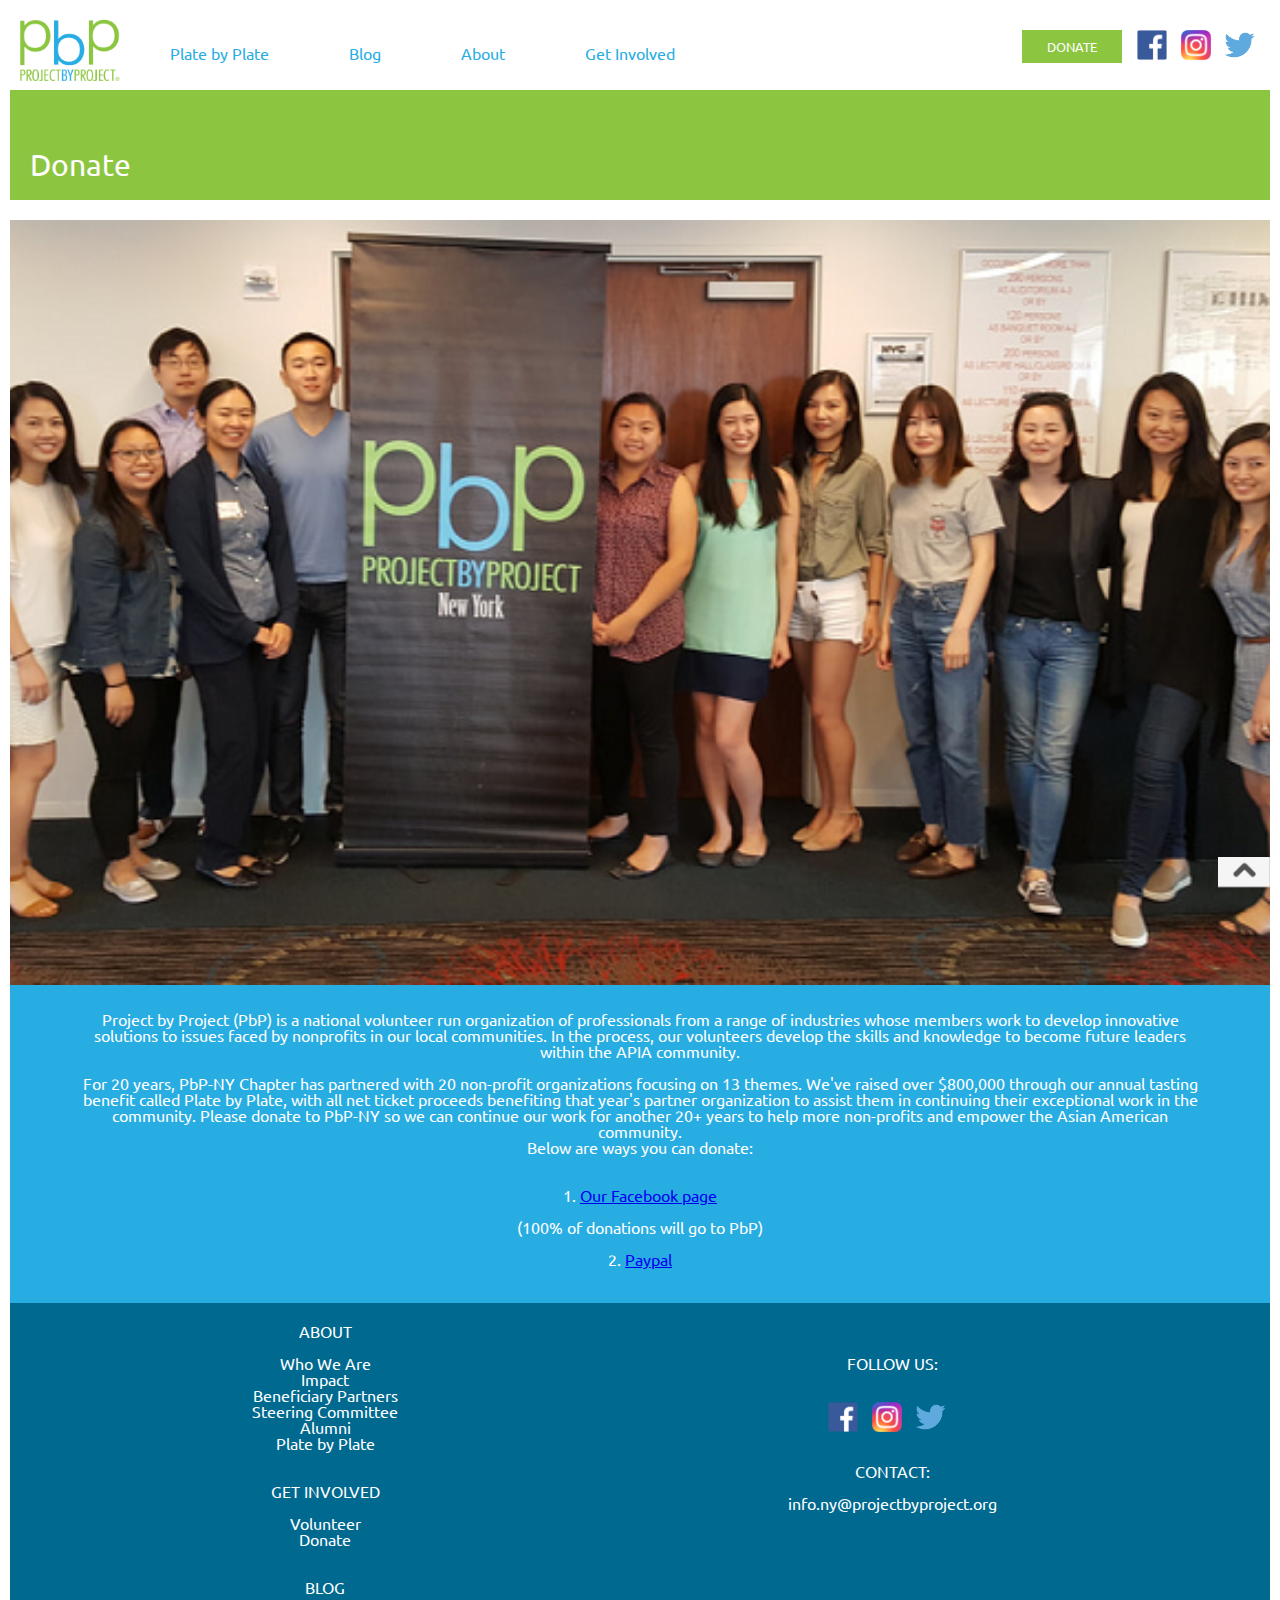
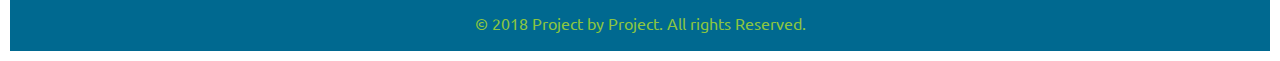
<file: donate.html>
<!DOCTYPE html>

        <head>    
        <meta charset="UTF-8" />
	<meta name="viewport" content="width=device-width, minimum-scale=1.0, maximum-scale=1.0" />
        
         <title>Project by Project New York</title>
        <link href="https://fonts.googleapis.com/css?family=Ubuntu" rel="stylesheet">
        <link href="css/style.css" rel="stylesheet">
        <link href="css/css-reset.css" rel="stylesheet">
        
    </head>
    
    <body>
        <div class="container">
        
        <div id="top">
       
     
    <!--NAVBAR-->
    <div class="navbar">
<nav>
    
    <a href="https://www.facebook.com/pbpny" target="_blank"><img class="facebook" src="images/facebook.png"></a>
<a href="https://www.instagram.com/pbpny/" target="_blank"><img class="instagram" src="images/instagram.png"></a>
<a href="https://twitter.com/pbpny" target="_blank"><img class="twitter" src="images/twitter.png"></a>
    
    </div>

        
        <a href="https://www.facebook.com/pbpny" target="_blank"><button class="donatebutton">DONATE</button></a>
       
        
        
        <a href="index.html"><img class="logo" src="images/logo.png"></a>
        <ul>
  <li><a href="https://platebyplate.org/" target="_blank">Plate by Plate</a></li>
  <li><a href="blog.html">Blog</a></li>
            
  <li class="dropdown">
    <a href="javascript:void(0)" class="dropbtn">About</a>
    <div class="dropdown-content">
      <a href="whoWeAre.html">Who We Are</a>
      <a href="impact.html">Impact</a>
      <a href="beneficiaryPartners.html">Beneficiary Partners</a>
        <a href="steeringCommittee.html">Steering Committee</a> 
        <a href="alumni.html">Alumni</a>
    </div>
  </li>
            
            
   <li class="dropdown">
    <a href="javascript:void(0)" class="dropbtn">Get Involved</a>
    <div class="dropdown-content">
      <a href="donate.html">Donate</a>
      <a href="volunteer.html">Volunteer</a>
    </div>
  </li>         
           </ul>
        </nav>
        
    <!--END OF NAVBAR-->
        <div class="header">
              <br><br><h2>Donate</h2>
            </div>
       
       <section class="group_photo2">
       
        </section>
        <section class="main-section1">
            
            <br><h1>Project by Project (PbP) is a national volunteer run organization of professionals from a range of industries whose members work to develop innovative solutions to issues faced by nonprofits in our local communities. In the process, our volunteers develop the skills and knowledge to become future leaders within the APIA community.</h1>
<br><p>For 20 years, PbP-NY Chapter has partnered with 20 non-profit organizations focusing on 13 themes. We've raised over $800,000 through our annual tasting benefit called Plate by Plate, with all net ticket proceeds benefiting that year's partner organization to assist them in continuing their exceptional work in the community.
Please donate to PbP-NY so we can continue our work for another 20+ years to help more non-profits and empower the Asian American community.
<br>Below are ways you can donate:
<br>

<br><br>1. <a class= "DonateLink" href="http://www.facebook.com/pbpny" target="_blank">Our Facebook page</a>
    <br><br>(100% of donations will go to PbP)</p>
    <br>2. <a class= "DonateLink" href="http://projectbyproject.org/make-a-donation/" target="_blank">Paypal</a>
<br><br>

        
        </section>
        
        <footer>
            <section class="section-height section-7">
            <article class="sec7-left">
             <div id="about2"> 
                <h1>ABOUT</h1>
                <br><a href="whoWeAre.html">Who We Are</a>
                <br><a href="impact.html">Impact</a>
                <br><a href="beneficiaryPartners.html">Beneficiary Partners</a>
                <br><a href="steeringCommittee.html">Steering Committee</a>
                <br><a href="alumni.html">Alumni</a>
                <br><a href="https://platebyplate.org/" target="_blank">Plate by Plate</a>
             </div>   
            <div class="involved2">
            <br><br>
            <h1>GET INVOLVED</h1>
            <br><a href="volunteer.html">Volunteer</a>
            <br><a href="donate.html">Donate</a>   
            <br>
            <div class="blog2">
            <br><br>
            <h1><a href="blog.html">BLOG</a></h1>
            </div>
           
            </article>
            
            <article class="sec7-right"><br><br><h1>FOLLOW US:</h1> 
<br><a href="https://www.facebook.com/pbpny" target="_blank"><img class="facebook" src="images/facebook.png"></a>
<a href="https://www.instagram.com/pbpny/" target="_blank"><img class="instagram" src="images/instagram.png"></a>
<a href="https://twitter.com/pbpny" target="_blank"><img class="twitter" src="images/twitter.png"></a> 
<center><div class="contact2">
            <h1>CONTACT:</h1>
            <br><p>info.ny@projectbyproject.org</p></center>
            </article>
        </section>
           
        <center><a class="ret-top" href="#top"><img class="up" src="images/up.jpg"></a></center>


    
    <p class="copy">&copy 2018 Project by Project. All rights Reserved.</p>
    
        </footer>
        </div>
            </body>
    
</html>
</file>
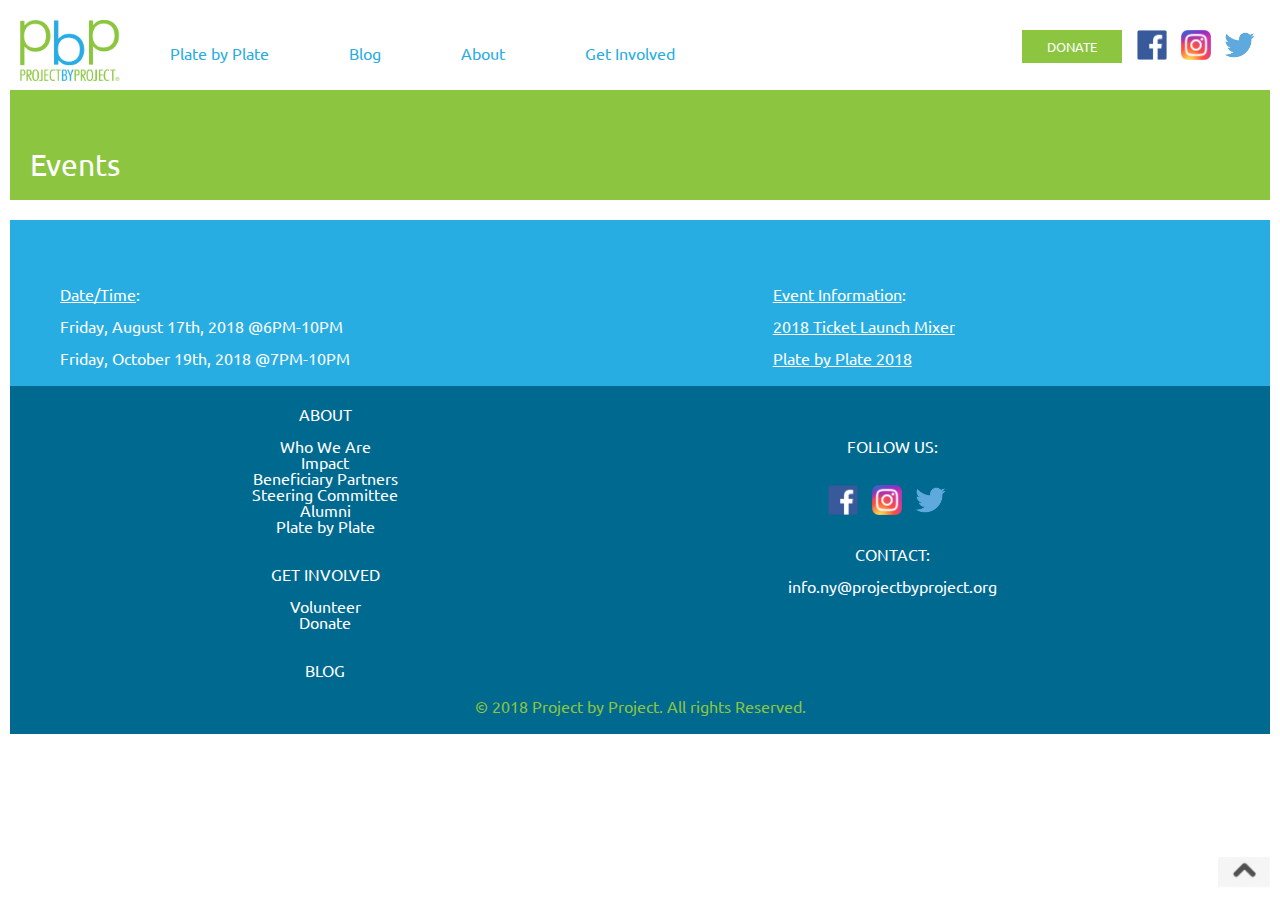
<file: events.html>
<!DOCTYPE html>

        <head>    
        <meta charset="UTF-8" />
	<meta name="viewport" content="width=device-width, minimum-scale=1.0, maximum-scale=1.0" />
        
         <title>Project by Project New York</title>
        <link href="https://fonts.googleapis.com/css?family=Ubuntu" rel="stylesheet">
        <link href="css/style.css" rel="stylesheet">
        <link href="css/css-reset.css" rel="stylesheet">
        
    </head>
    
    <body>
        <div class="container">
        
        <div id="top">
       
     

<div class="navbar">
<nav>
    
    <a href="https://www.facebook.com/pbpny" target="_blank"><img class="facebook" src="images/facebook.png"></a>
<a href="https://www.instagram.com/pbpny/" target="_blank"><img class="instagram" src="images/instagram.png"></a>
<a href="https://twitter.com/pbpny" target="_blank"><img class="twitter" src="images/twitter.png"></a>
    
    </div>

        
        <a href="https://www.facebook.com/pbpny" target="_blank"><button class="donatebutton">DONATE</button></a>
       
        
        
        <a href="index.html"><img class="logo" src="images/logo.png"></a>
        <ul>
  <li><a href="https://platebyplate.org/" target="_blank">Plate by Plate</a></li>
  <li><a href="blog.html">Blog</a></li>
            
  <li class="dropdown">
    <a href="javascript:void(0)" class="dropbtn">About</a>
    <div class="dropdown-content">
      <a href="whoWeAre.html">Who We Are</a>
      <a href="impact.html">Impact</a>
      <a href="beneficiaryPartners.html">Beneficiary Partners</a>
        <a href="steeringCommittee.html">Steering Committee</a> 
        <a href="alumni.html">Alumni</a>
    </div>
  </li>
            
            
   <li class="dropdown">
    <a href="javascript:void(0)" class="dropbtn">Get Involved</a>
    <div class="dropdown-content">
      <a href="donate.html">Donate</a>
      <a href="volunteer.html">Volunteer</a>
    </div>
  </li>         
           </ul>
        </nav>
        <div class="header">
              <br><br><h2>Events</h2>
            </div>
        <section class="main-section">
            
    
       </section>     
            <section class="events">
              
        <article class="partner-1">
        
          <table style="width:100%">
  <tr>
    <th><br><u>Date/Time</u>:</th>
    <th><br><u>Event Information</u>:</th> 
  </tr>
  <tr>
    <td><br>Friday, August 17th, 2018 @6PM-10PM            </td>
    <td><br><a class="PartnerLink" href="https://www.facebook.com/events/1278901775574383/" target="_blank">2018 Ticket Launch Mixer</a>
   
  </tr>
  
  <tr>
  <td><br>Friday, October 19th, 2018 @7PM-10PM  </td>
    <td><br><a class="PartnerLink" href="https://www.facebook.com/events/209991136509850/" target="_blank"> Plate by Plate 2018</a></td>
  </tr>
</table>
            
        </section>
        
        
        <footer>
            <section class="section-height section-7">
            <article class="sec7-left">
             <div id="about2"> 
                <h1>ABOUT</h1>
                <br><a href="whoWeAre.html">Who We Are</a>
                <br><a href="impact.html">Impact</a>
                <br><a href="beneficiaryPartners.html">Beneficiary Partners</a>
                <br><a href="steeringCommittee.html">Steering Committee</a>
                <br><a href="alumni.html">Alumni</a>
                <br><a href="https://platebyplate.org/" target="_blank">Plate by Plate</a>
             </div>   
            <div class="involved2">
            <br><br>
            <h1>GET INVOLVED</h1>
            <br><a href="volunteer.html">Volunteer</a>
            <br><a href="donate.html">Donate</a>   
            <br>
            <div class="blog2">
            <br><br>
            <h1><a href="blog.html">BLOG</a></h1>
            </div>
           
            </article>
            
            <article class="sec7-right"><br><br><h1>FOLLOW US:</h1> 
<br><a href="https://www.facebook.com/pbpny" target="_blank"><img class="facebook" src="images/facebook.png"></a>
<a href="https://www.instagram.com/pbpny/" target="_blank"><img class="instagram" src="images/instagram.png"></a>
<a href="https://twitter.com/pbpny" target="_blank"><img class="twitter" src="images/twitter.png"></a> 
<center><div class="contact2">
            <h1>CONTACT:</h1>
            <br><p>info.ny@projectbyproject.org</p></center>
            </article>
        </section>
           
        <center><a class="ret-top" href="#top"><img class="up" src="images/up.jpg"></a></center>


    
    <p class="copy">&copy 2018 Project by Project. All rights Reserved.</p>
    
        </footer>
        </div>
            </body>
    
</html>
</file>
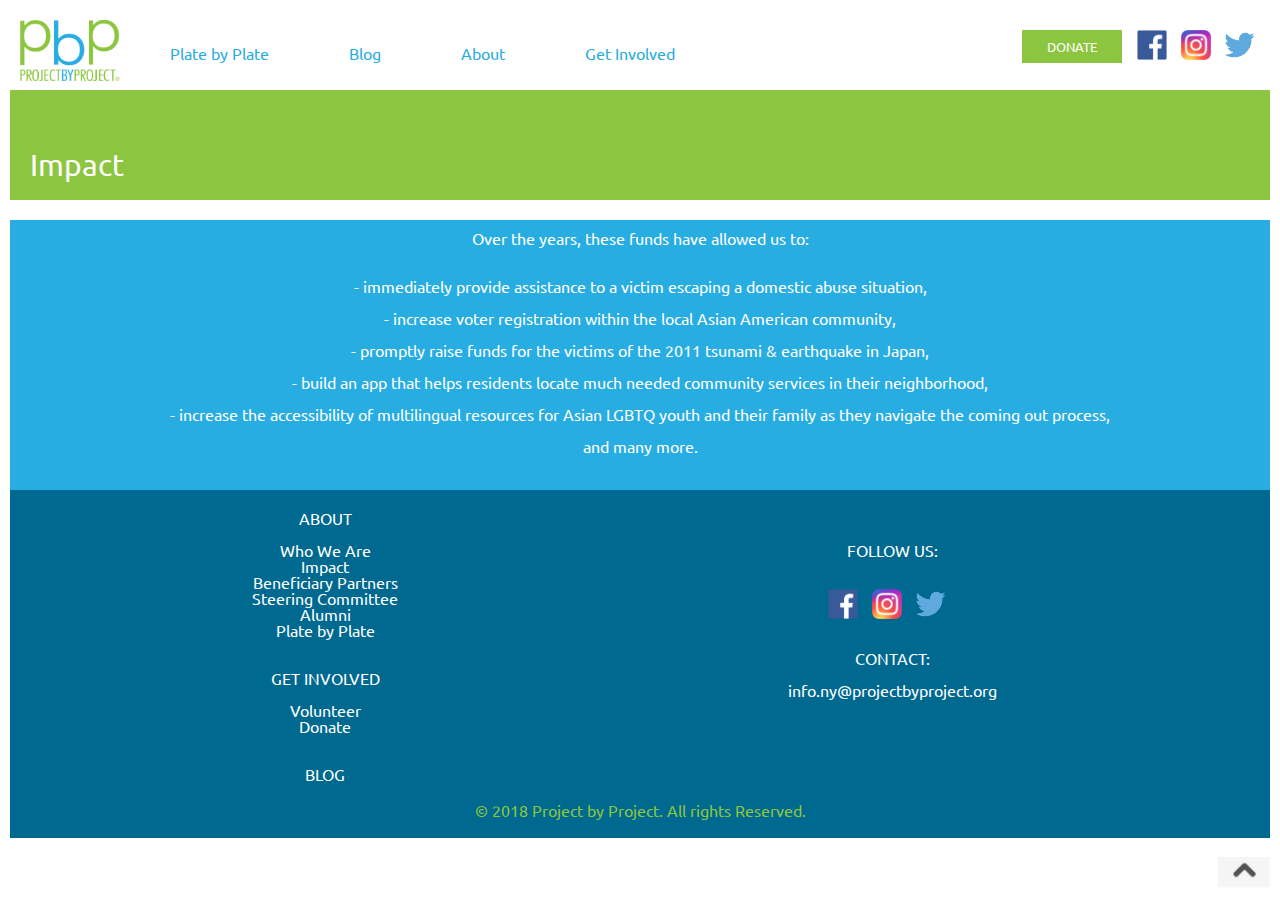
<file: impact.html>
<!DOCTYPE html>

        <head>    
        <meta charset="UTF-8" />
	<meta name="viewport" content="width=device-width, minimum-scale=1.0, maximum-scale=1.0" />
        
         <title>Project by Project New York</title>
        <link href="https://fonts.googleapis.com/css?family=Ubuntu" rel="stylesheet">
        <link href="css/style.css" rel="stylesheet">
        <link href="css/css-reset.css" rel="stylesheet">
        
    </head>
    
    <body>
        <div class="container">
        
        <div id="top">
       
     
<!--NAVBAR-->
    <div class="navbar">
<nav>
    
    <a href="https://www.facebook.com/pbpny" target="_blank"><img class="facebook" src="images/facebook.png"></a>
<a href="https://www.instagram.com/pbpny/" target="_blank"><img class="instagram" src="images/instagram.png"></a>
<a href="https://twitter.com/pbpny" target="_blank"><img class="twitter" src="images/twitter.png"></a>
    
    </div>

        
        <a href="https://www.facebook.com/pbpny" target="_blank"><button class="donatebutton">DONATE</button></a>
       
        
        
        <a href="index.html"><img class="logo" src="images/logo.png"></a>
        <ul>
  <li><a href="https://platebyplate.org/" target="_blank">Plate by Plate</a></li>
  <li><a href="blog.html">Blog</a></li>
            
  <li class="dropdown">
    <a href="javascript:void(0)" class="dropbtn">About</a>
    <div class="dropdown-content">
      <a href="whoWeAre.html">Who We Are</a>
      <a href="impact.html">Impact</a>
      <a href="beneficiaryPartners.html">Beneficiary Partners</a>
        <a href="steeringCommittee.html">Steering Committee</a> 
        <a href="alumni.html">Alumni</a>
    </div>
  </li>
            
            
   <li class="dropdown">
    <a href="javascript:void(0)" class="dropbtn">Get Involved</a>
    <div class="dropdown-content">
      <a href="donate.html">Donate</a>
      <a href="volunteer.html">Volunteer</a>
    </div>
  </li>         
           </ul>
        </nav>
   <!--END OF NAVBAR-->     
       <div class="header">
              <br><br><h2>Impact</h2>
            </div>
        <section class="main-section">
            
            <h1>Over the years, these funds have allowed us to:
<br>
<br><br>- immediately provide assistance to a victim escaping a domestic abuse situation, 
<br><br>- increase voter registration within the local Asian American community, 
<br><br>- promptly raise funds for the victims of the 2011 tsunami & earthquake in Japan,
<br><br>- build an app that helps residents locate much needed community services in their neighborhood, 
<br><br>- increase the accessibility of multilingual resources for Asian LGBTQ youth and their family as they navigate the coming out process,
<br><br>and many more.

        <br><br>
        </section>
        
        <footer>
            <section class="section-height section-7">
            <article class="sec7-left">
             <div id="about2"> 
                <h1>ABOUT</h1>
                <br><a href="whoWeAre.html">Who We Are</a>
                <br><a href="impact.html">Impact</a>
                <br><a href="beneficiaryPartners.html">Beneficiary Partners</a>
                <br><a href="steeringCommittee.html">Steering Committee</a>
                <br><a href="alumni.html">Alumni</a>
                <br><a href="https://platebyplate.org/" target="_blank">Plate by Plate</a>
             </div>   
            <div class="involved2">
            <br><br>
            <h1>GET INVOLVED</h1>
            <br><a href="volunteer.html">Volunteer</a>
            <br><a href="donate.html">Donate</a>   
            <br>
            <div class="blog2">
            <br><br>
            <h1><a href="blog.html">BLOG</a></h1>
            </div>
           
            </article>
            
            <article class="sec7-right"><br><br><h1>FOLLOW US:</h1> 
<br><a href="https://www.facebook.com/pbpny" target="_blank"><img class="facebook" src="images/facebook.png"></a>
<a href="https://www.instagram.com/pbpny/" target="_blank"><img class="instagram" src="images/instagram.png"></a>
<a href="https://twitter.com/pbpny" target="_blank"><img class="twitter" src="images/twitter.png"></a> 
<center><div class="contact2">
            <h1>CONTACT:</h1>
            <br><p>info.ny@projectbyproject.org</p></center>
            </article>
        </section>
           
        <center><a class="ret-top" href="#top"><img class="up" src="images/up.jpg"></a></center>


    
    <p class="copy">&copy 2018 Project by Project. All rights Reserved.</p>
    
        </footer>
        </div>
            </body>
    
</html>
</file>
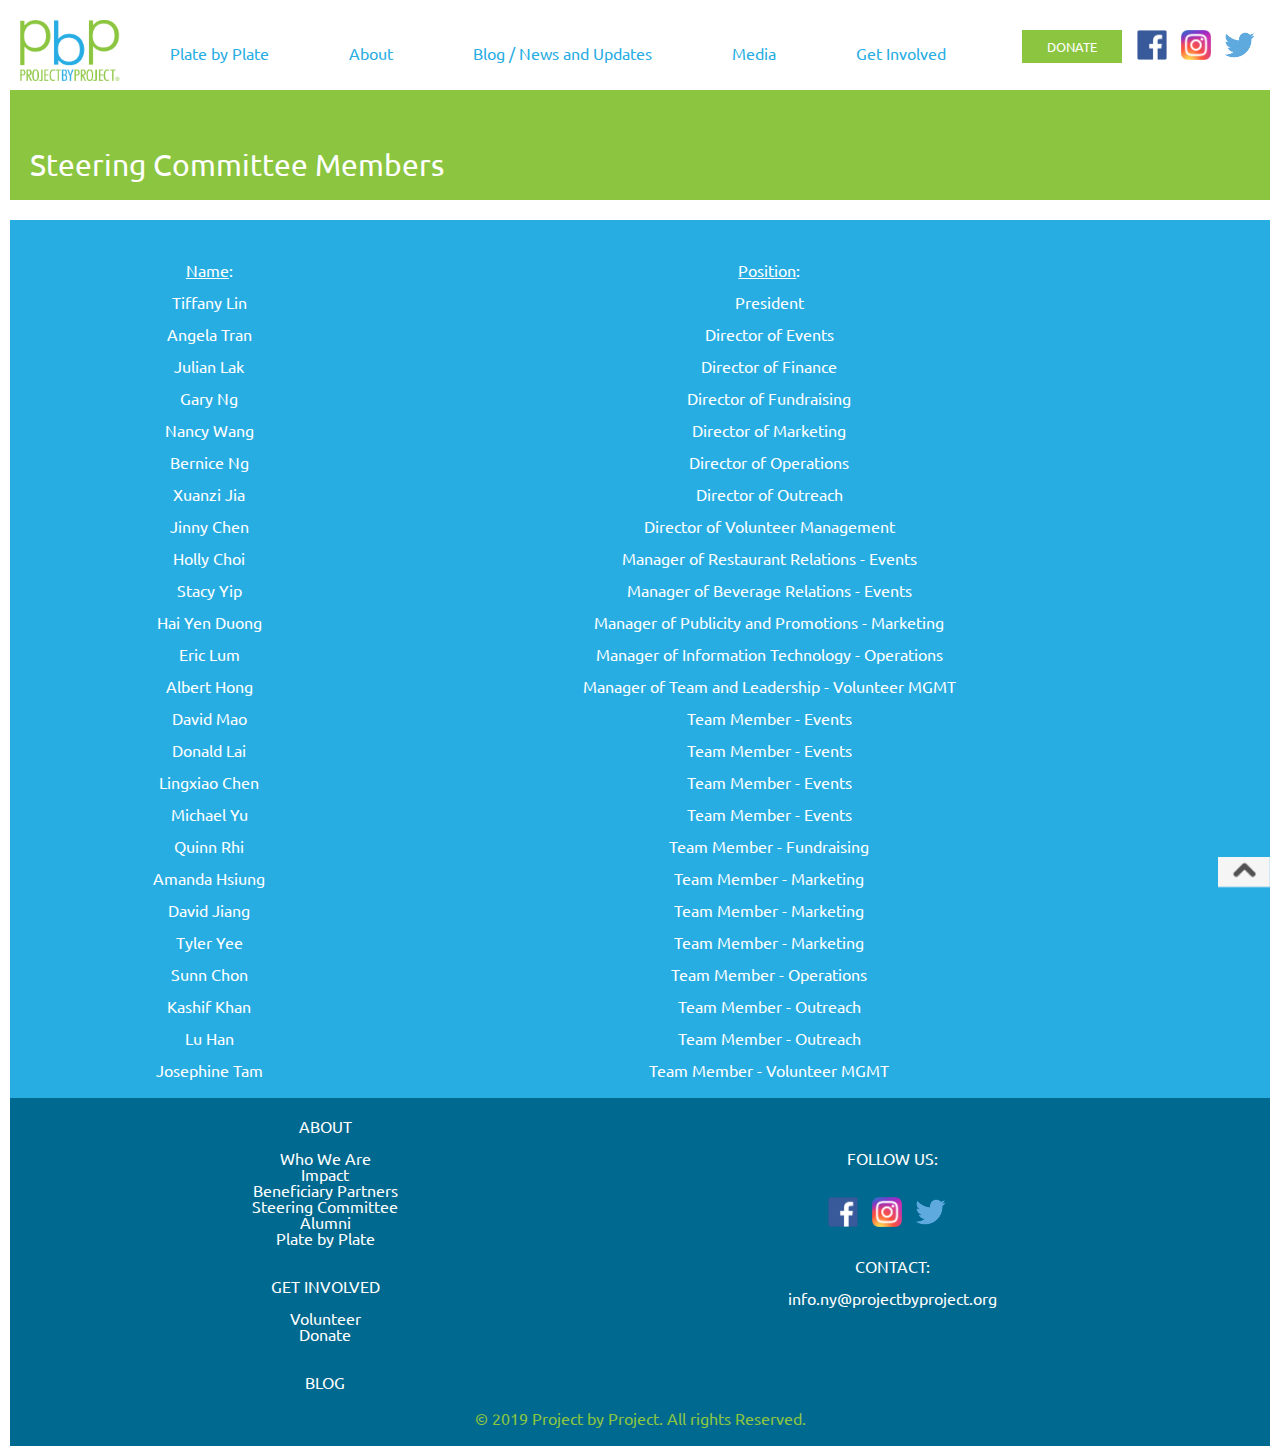
<file: steeringCommittee.html>
<!DOCTYPE html>

        <head>    
        <meta charset="UTF-8" />
	<meta name="viewport" content="width=device-width, minimum-scale=1.0, maximum-scale=1.0" />
        
         <title>Project by Project New York</title>
       <link href="https://fonts.googleapis.com/css?family=Ubuntu" rel="stylesheet">
        <link href="css/style.css" rel="stylesheet">
        <link href="css/css-reset.css" rel="stylesheet">
        
    </head>
    
    <body>
        <div class="container">
        
        <div id="top">
       
     <div class="navbar">
<nav>
    
    <a href="https://www.facebook.com/pbpny" target="_blank"><img class="facebook" src="images/facebook.png"></a>
<a href="https://www.instagram.com/pbpny/" target="_blank"><img class="instagram" src="images/instagram.png"></a>
<a href="https://twitter.com/pbpny" target="_blank"><img class="twitter" src="images/twitter.png"></a>
    
    </div>

        
        <a href="https://www.facebook.com/pbpny" target="_blank"><button class="donatebutton">DONATE</button></a>
       
        
        
        <a href="index.html"><img class="logo" src="images/logo.png"></a>
        <ul>
  <li><a href="https://platebyplate.org/" target="_blank">Plate by Plate</a></li>
  
            
  <li class="dropdown">
    <a href="javascript:void(0)" class="dropbtn">About</a>
    <div class="dropdown-content">
      <a href="">Who We Are</a>
      <a href="">Impact</a>
      <a href="">Beneficiary Partners</a>
        <a href="">Steering Committee</a> 
        <a href="">Alumni</a>
    </div>
  </li>
  
  <li><a href="blog.html">Blog / News and Updates</a></li>
  
  <li class="dropdown">
    <a href="javascript:void(0)" class="dropbtn">Media</a>
    <div class="dropdown-content">
      <a href="">Photo Gallery</a>
      <a href="">Newsroom</a>
    </div>
  </li> 
            
            
   <li class="dropdown">
    <a href="javascript:void(0)" class="dropbtn">Get Involved</a>
    <div class="dropdown-content">
      <a href="">Donate</a>
      <a href="">Volunteer</a>
      <a href="">Apply to be a Beneficiary Partner</a>
      <a href="">Become a Supporter</a>
      <a href="">Attend an Event</a>
    </div>
  </li>         
           </ul>
        </nav>
        
        <!--END OF NAVBAR-->
        
        <div class="header">
              <br><br><h2>Steering Committee Members</h2>
            </div>
    
        <section class="main-section">
            
            <table style="width:100%">
             <tr>
    <th><u>Name</u>:</th>
    <th><u>Position</u>:</th> 
  </tr>
  <tr>
    <td><br>Tiffany Lin</td>
    <td><br>President</td>
   </tr>
   <tr>
    <td><br>Angela Tran</td>
    <td><br>Director of Events</td>
  </tr>
  <tr>
      <td><br>Julian Lak</td>
    <td><br>Director of Finance</td>
  </tr>
  <tr>
      <td><br>Gary Ng</td>
    <td><br>Director of Fundraising</td>
  </tr>
  <tr>
      <td><br>Nancy Wang</td>
    <td><br>Director of Marketing</td>
  </tr>
  <tr>
      <td><br>Bernice Ng</td>
    <td><br>Director of Operations</td>
  </tr>
  <tr>
      <td><br>Xuanzi Jia</td>
    <td><br>Director of Outreach</td>
  </tr>
  <tr>
      <td><br>Jinny Chen</td>
    <td><br>Director of Volunteer Management</td>
  </tr>
  <tr>
      <td><br>Holly Choi</td>
    <td><br>Manager of Restaurant Relations - Events</td>
  </tr>
  <tr>
      <td><br>Stacy Yip</td>
    <td><br>Manager of Beverage Relations - Events</td>
  </tr>
   <tr>
      <td><br>Hai Yen Duong</td>
    <td><br>Manager of Publicity and Promotions - Marketing</td>
  </tr>
   <tr>
      <td><br>Eric Lum</td>
    <td><br>Manager of Information Technology - Operations</td>
  </tr>
  <tr>
      <td><br>Albert Hong</td>
    <td><br>Manager of Team and Leadership - Volunteer MGMT</td>
  </tr>
   <tr>
      <td><br>David Mao</td>
    <td><br>Team Member - Events</td>
  </tr>
   <tr>
      <td><br>Donald Lai</td>
    <td><br>Team Member - Events</td>
  </tr>
  <tr>
      <td><br>Lingxiao Chen</td>
    <td><br>Team Member - Events</td>
  </tr>
  <tr>
      <td><br>Michael Yu</td>
    <td><br>Team Member - Events</td>
  </tr>
  <tr>
      <td><br>Quinn Rhi</td>
    <td><br>Team Member - Fundraising</td>
  </tr>
  <tr>
      <td><br>Amanda Hsiung</td>
    <td><br>Team Member - Marketing</td>
  </tr>
  <tr>
      <td><br>David Jiang</td>
    <td><br>Team Member - Marketing</td>
  </tr>
  <tr>
      <td><br>Tyler Yee</td>
    <td><br>Team Member - Marketing</td>
  </tr>
  <tr>
      <td><br>Sunn Chon</td>
    <td><br>Team Member - Operations</td>
  </tr>
  <tr>
      <td><br>Kashif Khan</td>
    <td><br>Team Member - Outreach</td>
  </tr>
  <tr>
      <td><br>Lu Han</td>
    <td><br>Team Member - Outreach</td>
  </tr>
  <tr>
      <td><br>Josephine Tam</td>
    <td><br>Team Member - Volunteer MGMT</td>
  <br><br>
  </tr>
  
</table>

         
        
        </section>
        
        <footer>
            <section class="section-height section-7">
            <article class="sec7-left">
             <div id="about2"> 
                <h1>ABOUT</h1>
                <br><a href="whoWeAre.html">Who We Are</a>
                <br><a href="impact.html">Impact</a>
                <br><a href="beneficiaryPartners.html">Beneficiary Partners</a>
                <br><a href="steeringCommittee.html">Steering Committee</a>
                <br><a href="alumni.html">Alumni</a>
                <br><a href="https://platebyplate.org/" target="_blank">Plate by Plate</a>
             </div>   
            <div class="involved2">
            <br><br>
            <h1>GET INVOLVED</h1>
            <br><a href="volunteer.html">Volunteer</a>
            <br><a href="donate.html">Donate</a>   
            <br>
            <div class="blog2">
            <br><br>
            <h1><a href="blog.html">BLOG</a></h1>
            </div>
           
            </article>
            
            <article class="sec7-right"><br><br><h1>FOLLOW US:</h1> 
<br><a href="https://www.facebook.com/pbpny" target="_blank"><img class="facebook" src="images/facebook.png"></a>
<a href="https://www.instagram.com/pbpny/" target="_blank"><img class="instagram" src="images/instagram.png"></a>
<a href="https://twitter.com/pbpny" target="_blank"><img class="twitter" src="images/twitter.png"></a> 
<center><div class="contact2">
            <h1>CONTACT:</h1>
            <br><p>info.ny@projectbyproject.org</p></center>
            </article>
        </section>
           
        <center><a class="ret-top" href="#top"><img class="up" src="images/up.jpg"></a></center>


    
    <p class="copy">&copy 2019 Project by Project. All rights Reserved.</p>
    
        </footer>
        </div>
            </body>
    
</html>
</file>
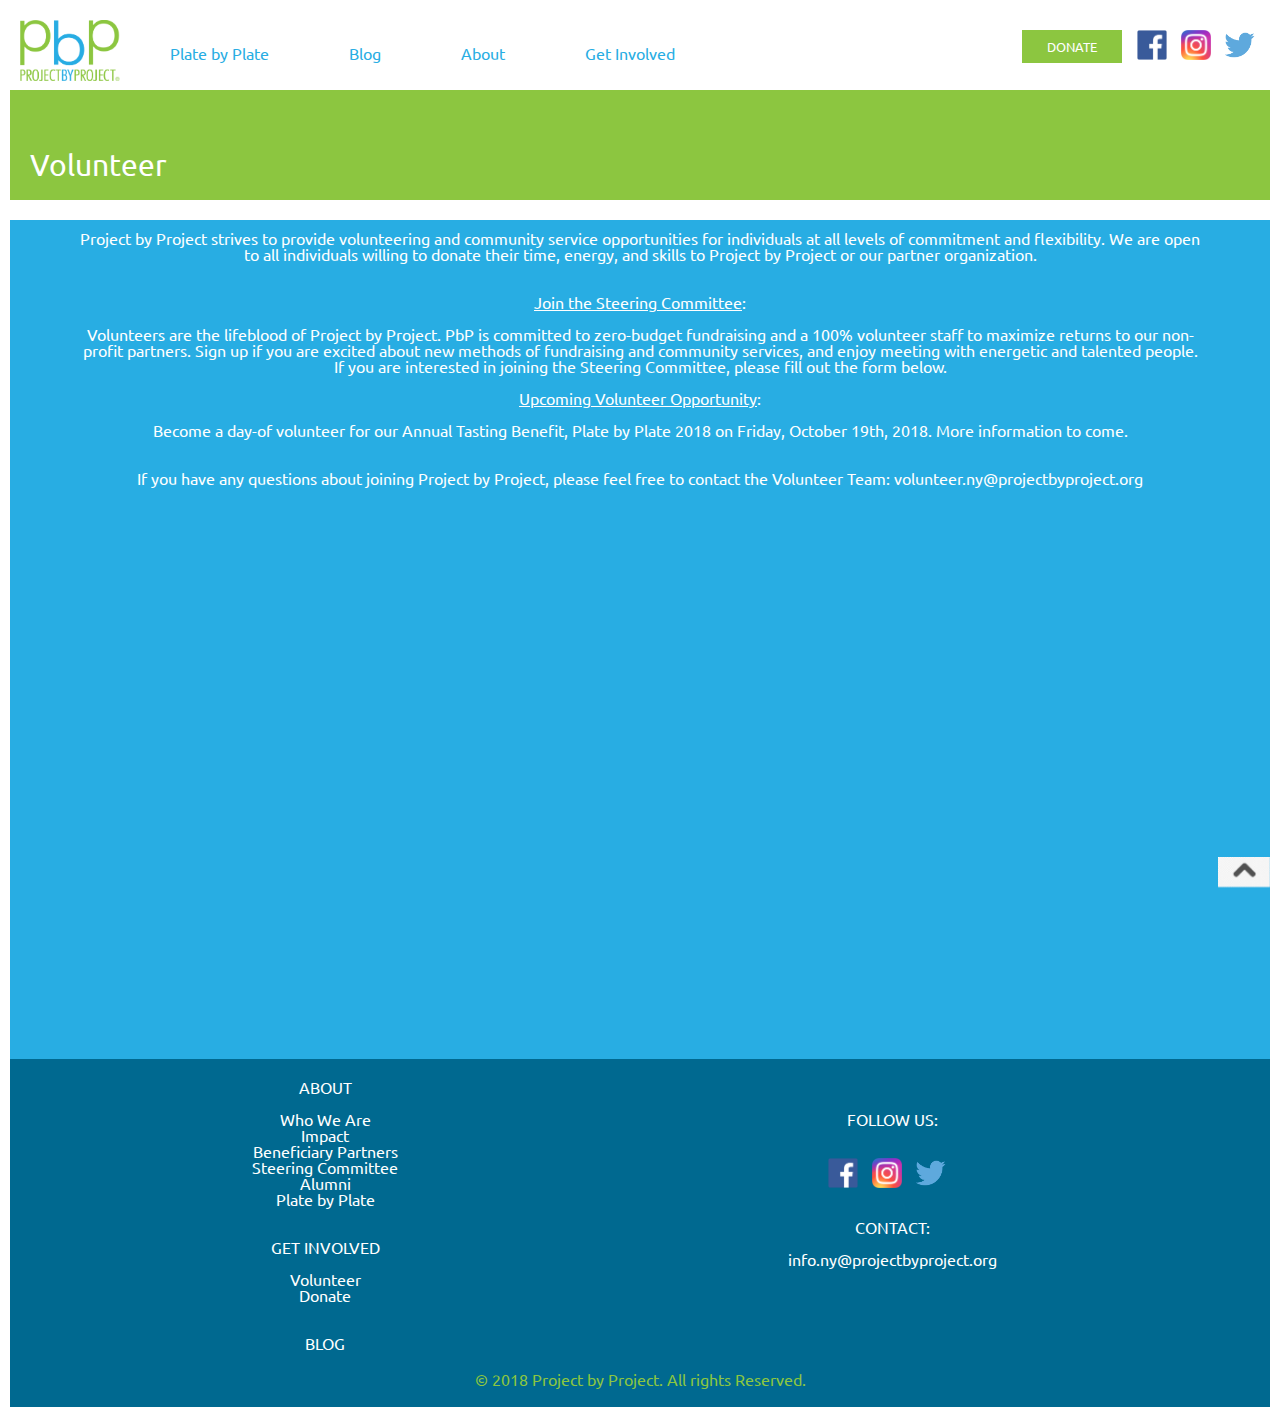
<file: volunteer.html>
<!DOCTYPE html>

        <head>    
        <meta charset="UTF-8" />
	<meta name="viewport" content="width=device-width, minimum-scale=1.0, maximum-scale=1.0" />
        
         <title>Project by Project New York</title>
        <link href="https://fonts.googleapis.com/css?family=Ubuntu" rel="stylesheet">
        <link href="css/style.css" rel="stylesheet">
        <link href="css/css-reset.css" rel="stylesheet">
        
    </head>
    
    <body>
        <div class="container">
        
        <div id="top">
       
     
<!--NAVBAR-->
    <div class="navbar">
<nav>
    
    <a href="https://www.facebook.com/pbpny" target="_blank"><img class="facebook" src="images/facebook.png"></a>
<a href="https://www.instagram.com/pbpny/" target="_blank"><img class="instagram" src="images/instagram.png"></a>
<a href="https://twitter.com/pbpny" target="_blank"><img class="twitter" src="images/twitter.png"></a>
    
    </div>

        
        <a href="https://www.facebook.com/pbpny" target="_blank"><button class="donatebutton">DONATE</button></a>
       
        
        
        <a href="index.html"><img class="logo" src="images/logo.png"></a>
        <ul>
  <li><a href="https://platebyplate.org/" target="_blank">Plate by Plate</a></li>
  <li><a href="blog.html">Blog</a></li>
            
  <li class="dropdown">
    <a href="javascript:void(0)" class="dropbtn">About</a>
    <div class="dropdown-content">
      <a href="whoWeAre.html">Who We Are</a>
      <a href="impact.html">Impact</a>
      <a href="beneficiaryPartners.html">Beneficiary Partners</a>
        <a href="steeringCommittee.html">Steering Committee</a> 
        <a href="alumni.html">Alumni</a>
    </div>
  </li>
            
            
   <li class="dropdown">
    <a href="javascript:void(0)" class="dropbtn">Get Involved</a>
    <div class="dropdown-content">
      <a href="donate.html">Donate</a>
      <a href="volunteer.html">Volunteer</a>
    </div>
  </li>         
           </ul>
        </nav>
    <!--END OF NAVBAR-->
        <div class="header">
              <br><br><h2>Volunteer</h2>
            </div>
        <section class="main-section">
            
<p>Project by Project strives to provide volunteering and community service opportunities for individuals at all levels of commitment and flexibility. We are open to all individuals willing to donate their time, energy, and skills to Project by Project or our partner organization.</p>
<br><br>
<p><u>Join the Steering Committee</u>:
<br><br>Volunteers are the lifeblood of Project by Project. PbP is committed to zero-budget fundraising and a 100% volunteer staff to maximize returns to our non-profit partners. Sign up if you are excited about new methods of fundraising and community services, and enjoy meeting with energetic and talented people. If you are interested in joining the Steering Committee, please fill out the form below.</p>
<br>
<p><u>Upcoming Volunteer Opportunity</u>:
<br><br>Become a day-of volunteer for our Annual Tasting Benefit, Plate by Plate 2018 on Friday, October 19th, 2018. More information to come.</p>
<br>
<p><br>If you have any questions about joining Project by Project, please feel free to contact the Volunteer Team: volunteer.ny@projectbyproject.org</p>
<br><br>
<!--EMBED GOOGLE FORM HERE-->
 <iframe src="https://docs.google.com/forms/d/e/1FAIpQLSc4dGbiL3UIHbS3nEmGjemgZW2l7WR_ZWd_8dqi0qnlUtK0GQ/viewform?embedded=true" width="1100" height="520" frameborder="0" marginheight="0" marginwidth="0">Loading...</iframe>
        
        </section>
        
        <footer>
            <section class="section-height section-7">
            <article class="sec7-left">
             <div id="about2"> 
                <h1>ABOUT</h1>
                <br><a href="whoWeAre.html">Who We Are</a>
                <br><a href="impact.html">Impact</a>
                <br><a href="beneficiaryPartners.html">Beneficiary Partners</a>
                <br><a href="steeringCommittee.html">Steering Committee</a>
                <br><a href="alumni.html">Alumni</a>
                <br><a href="https://platebyplate.org/" target="_blank">Plate by Plate</a>
             </div>   
            <div class="involved2">
            <br><br>
            <h1>GET INVOLVED</h1>
            <br><a href="volunteer.html">Volunteer</a>
            <br><a href="donate.html">Donate</a>   
            <br>
            <div class="blog2">
            <br><br>
            <h1><a href="blog.html">BLOG</a></h1>
            </div>
           
            </article>
            
            <article class="sec7-right"><br><br><h1>FOLLOW US:</h1> 
<br><a href="https://www.facebook.com/pbpny" target="_blank"><img class="facebook" src="images/facebook.png"></a>
<a href="https://www.instagram.com/pbpny/" target="_blank"><img class="instagram" src="images/instagram.png"></a>
<a href="https://twitter.com/pbpny" target="_blank"><img class="twitter" src="images/twitter.png"></a> 
<center><div class="contact2">
            <h1>CONTACT:</h1>
            <br><p>info.ny@projectbyproject.org</p></center>
            </article>
        </section>
           
        <center><a class="ret-top" href="#top"><img class="up" src="images/up.jpg"></a></center>


    
    <p class="copy">&copy 2018 Project by Project. All rights Reserved.</p>
    
        </footer>
        </div>
            </body>
    
</html>
</file>
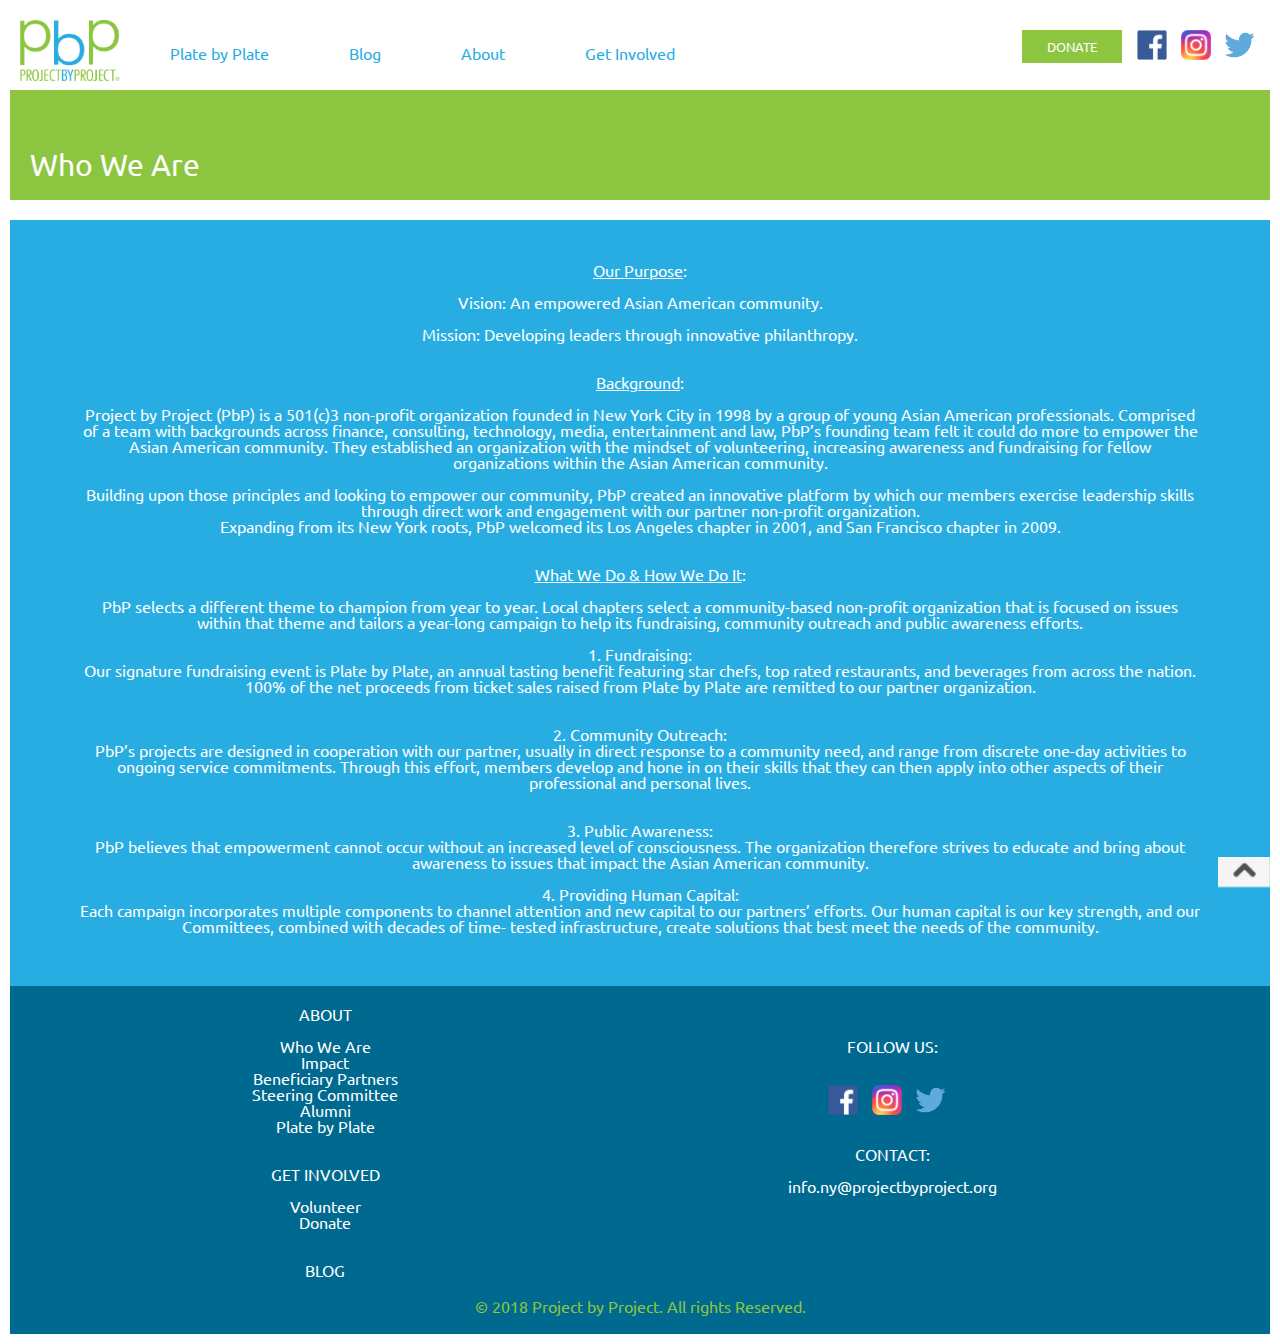
<file: whoWeAre.html>
<!DOCTYPE html>

        <head>    
        <meta charset="UTF-8" />
	<meta name="viewport" content="width=device-width, minimum-scale=1.0, maximum-scale=1.0" />
        
         <title>Project by Project New York</title>
        <link href="https://fonts.googleapis.com/css?family=Ubuntu" rel="stylesheet">
        <link href="css/style.css" rel="stylesheet">
        <link href="css/css-reset.css" rel="stylesheet">
        
    </head>
    
    <body>
        <div class="container">
        
        <div id="top">
       
     
<!--NAVBAR-->
    <div class="navbar">
<nav>
    
    <a href="https://www.facebook.com/pbpny" target="_blank"><img class="facebook" src="images/facebook.png"></a>
<a href="https://www.instagram.com/pbpny/" target="_blank"><img class="instagram" src="images/instagram.png"></a>
<a href="https://twitter.com/pbpny" target="_blank"><img class="twitter" src="images/twitter.png"></a>
    
    </div>

        
        <a href="https://www.facebook.com/pbpny" target="_blank"><button class="donatebutton">DONATE</button></a>
       
        
        
        <a href="index.html"><img class="logo" src="images/logo.png"></a>
        <ul>
  <li><a href="https://platebyplate.org/" target="_blank">Plate by Plate</a></li>
  <li><a href="blog.html">Blog</a></li>
            
  <li class="dropdown">
    <a href="javascript:void(0)" class="dropbtn">About</a>
    <div class="dropdown-content">
      <a href="whoWeAre.html">Who We Are</a>
      <a href="impact.html">Impact</a>
      <a href="beneficiaryPartners.html">Beneficiary Partners</a>
        <a href="steeringCommittee.html">Steering Committee</a> 
        <a href="alumni.html">Alumni</a>
    </div>
  </li>
            
            
   <li class="dropdown">
    <a href="javascript:void(0)" class="dropbtn">Get Involved</a>
    <div class="dropdown-content">
      <a href="donate.html">Donate</a>
      <a href="volunteer.html">Volunteer</a>
    </div>
  </li>         
           </ul>
        </nav>
    <!--END OF NAVBAR-->    
        
       
        <div class="header">
            
      <br><br><h1>Who We Are</h1>
        </div>
        <section class="main-section">
            <br><br>
           <h2><u>Our Purpose</u>:</h2>
        <br><p>Vision: An empowered Asian American community.</p>
<br>
<p>Mission: Developing leaders through innovative philanthropy.</p>
    <br><br>   
            <h2><u>Background</u>:</h2>
<br><p>Project by Project (PbP) is a 501(c)3 non-profit organization founded in New York City in 1998 by a group of young Asian American professionals. Comprised of a team with backgrounds across finance, consulting, technology, media, entertainment and law, PbP’s founding team felt it could do more to empower the Asian American community. They established an organization with the mindset of volunteering, increasing awareness and fundraising for fellow organizations within the Asian American community.
<br><br>
Building upon those principles and looking to empower our community, PbP created an innovative platform by which our members exercise leadership skills through direct work and engagement with our partner non-profit organization.
<br>
Expanding from its New York roots, PbP welcomed its Los Angeles chapter in 2001, and San Francisco chapter in 2009.</p>
<br><br>
<h2><u>What We Do & How We Do It</u>:</h2>
<br><p>PbP selects a different theme to champion from year to year. Local chapters select a community-based non-profit organization that is focused on issues within that theme and tailors a year-long campaign to help its fundraising, community outreach and public awareness efforts.</p>
<br>
1. Fundraising:
<br>
<p>Our signature fundraising event is Plate by Plate, an annual tasting benefit featuring star chefs, top rated restaurants, and beverages from across the nation. 100% of the net proceeds from ticket sales raised from Plate by Plate are remitted to our partner organization.</p>
<br><br>
2. Community Outreach:
<p>PbP’s projects are designed in cooperation with our partner, usually in direct response to a community need, and range from discrete one-day activities to ongoing service commitments. Through this effort, members develop and hone in on their skills that they can then apply into other aspects of their professional and personal lives.</p>
<br><br>
3. Public Awareness:
<p>PbP believes that empowerment cannot occur without an increased level of consciousness. The organization therefore strives to educate and bring about awareness to issues that impact the Asian American community.</p>
<br>
4. Providing Human Capital:
<p>Each campaign incorporates multiple components to channel attention and new capital to our partners’ efforts. Our human capital is our key strength, and our Committees, combined with decades of time- tested infrastructure, create solutions that best meet the needs of the community.</p>
    <br><br>    
        </section>
        
        <footer>
            <section class="section-height section-7">
            <article class="sec7-left">
             <div id="about2"> 
                <h1>ABOUT</h1>
                <br><a href="whoWeAre.html">Who We Are</a>
                <br><a href="impact.html">Impact</a>
                <br><a href="beneficiaryPartners.html">Beneficiary Partners</a>
                <br><a href="steeringCommittee.html">Steering Committee</a>
                <br><a href="alumni.html">Alumni</a>
                <br><a href="https://platebyplate.org/" target="_blank">Plate by Plate</a>
             </div>   
            <div class="involved2">
            <br><br>
            <h1>GET INVOLVED</h1>
            <br><a href="volunteer.html">Volunteer</a>
            <br><a href="donate.html">Donate</a>   
            <br>
            <div class="blog2">
            <br><br>
            <h1><a href="blog.html">BLOG</a></h1>
            </div>
           
            </article>
            
            <article class="sec7-right"><br><br><h1>FOLLOW US:</h1> 
<br><a href="https://www.facebook.com/pbpny" target="_blank"><img class="facebook" src="images/facebook.png"></a>
<a href="https://www.instagram.com/pbpny/" target="_blank"><img class="instagram" src="images/instagram.png"></a>
<a href="https://twitter.com/pbpny" target="_blank"><img class="twitter" src="images/twitter.png"></a> 
<center><div class="contact2">
            <h1>CONTACT:</h1>
            <br><p>info.ny@projectbyproject.org</p></center>
            </article>
        </section>
           
        <center><a class="ret-top" href="#top"><img class="up" src="images/up.jpg"></a></center>


    
    <p class="copy">&copy 2018 Project by Project. All rights Reserved.</p>
    
        </footer>
        </div>
            </body>
    
</html>
</file>
<file: css/style.css>
* {
    margin: 0;
    padding: 0;
    box-sizing: border-box;
    line-height: 1em;
}
    
body {
    font-family: 'Ubuntu', sans-serif;
    margin-bottom: 0 auto;
    text-align: center;
    margin: 0;

}

#top {
    display: flex-direction;
    padding: 10px;
}


.logo {
    width: 120px;
    padding: 10px 10px 0px 10px;
    float: left;
}

.navlogo {
    width: 100px;
    margin-bottom: 100px;
}

.facebook-top {
    width: 50px;
    padding: 20px 10px 10px 10px;
    display: flex;
}

.instagram-top {
    display: flex;
    width: 50px;
    padding: 20px 10px 10px 10px;
}

.twitter-top {
    display: flex;
    width: 50px;
    padding: 20px 10px 10px 10px;
}

.donatebutton {
    background-color: #8cc640;
    color: white;
    font-family: 'Ubuntu', sans-serif;
    padding: 10px 10px 10px 10px;
    width: 100px;
    margin: 20px 10px 10px 10px;
    border: none;
    float: right;
    cursor: pointer;
}

.navbar {
    float: right;
    padding: 5px;
    font-family: 'Ubuntu', sans-serif;
    overflow: hidden;
}

.topnav a {
    
    color: #28ADE3;
    text-align: center;
    padding: 300px 600px;
   
    font-size: 30px;
    height: 30px;
    position: relative;
    float: left;
  display: block;
  text-decoration: none;
    
}

.topnav a:hover {
    color: #28ADE3;
}

.topnav a.active {
    background-color: #8cc640;
    color: white;
}

ul {
    list-style-type: none;
    margin: 0;
    padding: 10px;
    overflow: hidden;
    background-color: white;
    height: 80px;
    list-style-type: none;
    margin: 0;
    padding: 0;

}

li {
    float:left;
    font-family: 'Ubuntu', sans-serif;
    margin: 30px 10px 10px 20px;
}

li a, .dropbtn {
    display: inline-block;
    color: #28ADE3;
    text-align: center;
    padding: 15px 30px;
    text-decoration: none;
    font-family: 'Ubuntu', sans-serif;
    margin: 20px 10px 10px 10px;
}

li a:hover, .dropdown:hover .dropbtn {
    background-color: #8cc640;
}

li.dropdown {
    display: inline-block;
}

.dropdown-content {
    display: none;
    position: absolute;
    background-color: white;
    min-width: 160px;
    box-shadow: 0px 8px 16px 0px rgba(0,0,0,0.2);
    z-index: 1;
}

.dropdown-content a {
    color: #28ADE3;
    padding: 12px 16px;
    text-decoration: none;
    display: block;
    text-align: left;
}

.dropdown-content a:hover {
    background-color: #f1f1f1}

.dropdown:hover .dropdown-content {
    display: block;
}
/*
ul.topnav {
    list-style-type: none;
    margin: 0;
    padding: 0;
    overflow: hidden;
    background-color: #333;
}

ul.topnav li {float: left;}

ul.topnav li a {
    display: block;
    color: white;
    text-align: center;
    padding: 14px 16px;
    text-decoration: none;
}

ul.topnav li a:hover:not(.active) {background-color: #111;}

ul.topnav li a.active {background-color: #4CAF50;}

ul.topnav li.right {float: right;}
*/


.section-1 {
    background-image: url("../images/group_photo.jpg");  
    background-position:center;
    background-size: cover;
    height: 85vh;
    margin: inherit;
    font-family: 'Ubuntu', sans-serif;

}
.mission {
    font-family: 'Ubuntu', sans-serif;
    position: relative;
}

.section-2 {
    background-color: #006990;
    color: white;
    font-family: 'Ubuntu', sans-serif;
    padding: 20px 20px 20px 20px;
    position: relative;
    font-size: large;
}

.section-3 {
    display: flex;
    
}

.aaiff {
    width: 300px;
}

.lin {
    width: 300px;
}
.sec3-left1 {
    background-color: #8cc640;
    
    width: 50%;
    color: white;
    font-family: 'Ubuntu', sans-serif;
    padding: 20px 20px 20px 20px;
    text-align: left;
}

h1 {
    font-size: larger;
}



.sec3-left2 {
    background-color: #8cc640;
  ;
    width: 50%;
    color: white;
    font-family: 'Ubuntu', sans-serif;
    padding: 20px 20px 20px 20px;
    text-align: left;
}

.right_arrow {
    width: 20px;
    height: 12px;
    padding: 0 auto;
    
}

.right_arrow:hover {
    color: #006990;
    padding: 0;
}



.moreLink {
    color: white;
    padding: 0;
    margin: 0;
    
}

.moreLink:hover {
    color: #006990;
    padding: 0;
}


.sec3-right1 {
    
    width: 50%;
    border: 10;
    background-color: #28ADE3;
    color: white;
    font-family: 'Ubuntu', sans-serif;
    padding: 20px 20px 20px 20px;
     text-align: left;
}
.sec3-right2 {
   
    width: 50%;
    border: 10;
    background-color: #8cc640;
    color: white;
    font-family: 'Ubuntu', sans-serif;
    padding: 20px 20px 20px 20px;
     text-align: left;
}

.msYoo {
    width: 150px;
}

.ATB2018 {
    width: 200px;
}

.section-4 {
  background-color: #006990;
    color: white;
    font-family: 'Ubuntu', sans-serif;
    padding: 20px 20px 20px 20px;
}

.email {
    font-family: 'Ubuntu', sans-serif;
    padding: 10px 10px 10px 10px;
    width: 200px;
    margin: 5px 5px 5px 5px;
}

.submit {
    background-color: #8cc640;
    color: white;
    font-family: 'Ubuntu', sans-serif;
    padding: 10px 10px 10px 10px;
    width: 100px;
    margin: 5px 5px 5px 5px;
    border: none;
}

.section-5 {
    background-color: #28ADE3;
    
    color: white;
    font-family: 'UbuntU', sans-serif;
    position: relative;
    padding-top: 30px;
    padding-bottom: 10px;
    font-size: x-large;
}

.section-6 {
    display: flex;
   
}

.sec6-1 {
    background-color: #28ADE3;
    color: white;
    font-family: 'Ubuntu', sans-serif;
    padding: 0px 10px 10px 10px;
    text-align: left;
    width: 32%;
}
.sec6-2 {
    background-color: #28ADE3;
    color: white;
    font-family: 'Ubuntu', sans-serif;
    padding: 0px 10px 10px 10px;
    text-align: left;
    width: 34%;
}

.sec6-3 {
    background-color: #28ADE3;
    color: white;
    font-family: 'Ubuntu', sans-serif;
    padding: 0px 10px 10px 10px;
    text-align: left;
    width: 34%;
}

.more {
    color: white;
    padding: 0;
    margin: 0;
    
}

.more a:hover {
    color: #8cc640;
    text-decoration: none;
    
}

.main-section {
    background-color: #28ADE3;
    color: white;
    font-family: 'Ubuntu', sans-serif;
    padding-top: 10px;
    padding-bottom: 20px;
    padding-left: 70px;
    padding-right: 70px;
    margin-top: 20px;
    
}

/* DONATE PAGE ONLY*/
.main-section1 {
    background-color: #28ADE3;
    color: white;
    font-family: 'Ubuntu', sans-serif;
    padding-top: 10px;
    padding-bottom: 20px;
    padding-left: 70px;
    padding-right: 70px;
    
}

#impact {
    background-color: #28ADE3;
    color: white;
    font-family: 'Ubuntu', sans-serif;
}

.partner {
     display: flex;
   
}

.partner-1 {
    background-color: #28ADE3;
    color: white;
    font-family: 'Ubuntu', sans-serif;
    padding-top: 20px;
    padding-bottom: 20px;
    padding-left: 50px;
    padding-right: 50px;
    text-align: left;
    width: 100%;
}

table {
    align: center;
}
/*
.partner-2 {
    background-color: #28ADE3;
    color: white;
    font-family: 'Ubuntu', sans-serif;
    padding: 0px 10px 10px 10px;
    text-align: left;
    width: 0%;
}
*/

.PartnerLink {
    color: white;
    padding: 0;
    margin: 0;
}

.PartnerLink:a{
    text-decoration: none,
    color: #FDFEFE;
}

.PartnerLink:hover {
    color: #8cc640;
}

.PartnerLink:visited {
    color: #2874A6;
}

.DonateLink:a{
    text-decoration: none,
    color: #FDFEFE;
}

.DonateLink:hover {
    color: #8cc640;
}

.DonateLink:visited {
    color: #2874A6;
}

.group_photo2 {
    background-image: url("../images/group_photo2.png");  background-repeat: no-repeat;
    background-position:center;
    background-size: cover;
    height: 85vh;
    margin-top: 20px;
    font-family: 'Ubuntu', sans-serif;
}


/* Footer */
footer {
    padding: 20px;
    text-align: center;
    background: #006990;
    margin-top: 20px;
}

.section-7 {
    display: flex;
    
}


.sec7-left {
    background-color: #006990;
    width: 50%;
    color: white;
    font-family: 'Ubuntu', sans-serif;
    padding: 20px 20px 20px 20px;
    float: right;
    
}

#chapters {
    text-align: center;
    padding: 20px 20px 20px 20px;
}

.blog2 {
    float: none;
    text-align: center;
    padding: 0px 0px 0px 0px;
}

.whoWeAre {
    text-align: center;
     padding: 0px 0px 0px 0px;
}

.whatWeDo {
    text-align: center;
     padding: 0px 0px 0px 0px;
}

.involved {
    text-align: center;
     padding: 0px 0px 0px 0px;
}



footer a {
    text-decoration: none;
    color: white;
    
}

footer a:hover {
    color: #28ADE3;
}

.sec7-right {
    height: inherit;
    width: 40%;
    border: 10px;
    background-color: ##006990;
    color: white;
    font-family: 'Ubuntu', sans-serif;
    padding: 20px 20px 20px 20px;
    text-align: center;
}

.contact2 {
    float: center;
    text-align: center;
    padding: 20px 20px 20px 20px;
    color: white;
}
    
.bot-nav {
    font-family: 'Ubuntu', sans-serif;
    padding: 5px 5px 5px 5px;
    margin: 20px 20px 20px 20px;

}

.ret-top {
    position: fixed;
    bottom: 10px;
    right: 10px;
}

.up {
    height: 30px;
}

.copy {
    font-family: 'Ubuntu', sans-serif;
    padding: 0px 20px 20px 20px;
    color: #8cc640;
}

.facebook {
    width: 40px;
    padding: 15px 10px 10px 0px;
    text-align: center;
    
}

.instagram {
    width: 40px;
    padding: 15px 10px 10px 0px;
    
}

.twitter {
    width: 40px;
    padding: 15px 10px 10px 0px;
    
}

.follow {
    font-family: 'Ubuntu', sans-serif;
    font-size: medium;
    color: #8cc640;
    padding: 20px 20px 20px 20px;
    text-align: center;
}

/*BLOG PAGE*/
.lin {
    width: 200px;
    
}

.link: a {
    text-decoration: none;
    color: white;
    
}

.link a:hover {
    text-decoration: none;
    color: #8cc640;
}

/*https://www.w3schools.com/howto/howto_css_blog_layout.asp*/


/* Header/Blog Title */
.header {
  padding: 0px 20px 20px 20px;
  font-size: 30px;
  text-align: left;
  color: white;
  font-family: 'Ubuntu', sans-serif;
  background-color: #8cc640;
}

/* Create two unequal columns that floats next to each other */
/* Left column */
.leftcolumn { 
  float: left;
  width: 75%;
}

/* Right column */
.rightcolumn {
  float: left;
  width: 25%;
  padding-left: 20px;
}

/* Add a card effect for articles */
.card {
  background-color: #28ADE3;
  padding: 20px;
  margin-top: 20px;
  font-family: 'Ubuntu', sans-serif;
  color: white;
}

.sidebar: a {
    text-decoration: none;
    color: white;
}

.sidebar a:hover {
    text-decoration: none;
    color: #8cc640;
}

/* Clear floats after the columns */
.row:after {
  content: "";
  display: table;
  clear: both;
}

.blog-body {
text-align: left;
}




/* Responsive layout - when the screen is less than 800px wide, make the two columns stack on top of each other instead of next to each other 
@media screen and (max-width: 800px) {
  .sec3-left1, .sec3-right1 { 
    width: 100%;
    padding: 0;
  }
*/


/* For Media screen devices: max-width = 768px

@media only screen and (max-width: 768px) {

/*   Smart Phones

@media only screen and (max-width: 500px) {


}*/

/* @media screen and (max-width: 500px) {
  .navbar a {
    float: none;
    display: block;
    text-align: center;
    flex-direction: column;
  }
*/

/*sections to column*/
@media only screen and (max-width: 600px){
    html {
        font-size: 12px;
    }
    .container {
        width: 100vw;
    }
 /*   
    #menu-icon {

		display:inline-block;

	}

	nav ul, nav:active ul { 

		display: none;
		position: absolute;
		padding: 20px;
		background: #fff;
		border: 5px solid #444;
		right: 20px;
		top: 60px;
		width: 50%;
		border-radius: 4px 0 4px 4px;

	}

	nav li {

		text-align: center;
		width: 100%;
		padding: 10px 0;
		margin: 0;

	}

	nav:hover ul {

		display: block;

	}
*/    
    section {
        flex-direction: column;
        max-width: width: 100%;
}

    .section-1 {
         padding-top: 100px;
         padding-bottom: 30px;
    }

    ul {    
    position: absolute;
    overflow: visible;
     padding-top: 50px,
}

    .logo {
        display: none;
    }        
    .header {
        padding-top: 100px;
        width: 100%;
    }
    .donatebutton {
        display: none;
    
    }
    
    .facebook-top {
    display: none;
}

    .instagram-top {
    display: none;
}

    .twitter-top {
    display: none;
}
    
}
/*For NAV BAR
@media screen and (max-width: 600px) {
  .navbar a:not(:first-child) {display: none;}
  .navbar a.icon {
    float: right;
    display: block;
  }
}

@media screen and (max-width: 600px) {
  .navbar.responsive {position: relative;}
  .navbar.responsive .icon {
    position: absolute;
    right: 0;
    top: 0;
  }
  .navbar.responsive a {
    float: none;
    display: block;
    text-align: left;
  }
}
*/
</file>
<file: css/blog.css>
* {
    margin: 0;
    padding: 0;
    box-sizing: border-box;
    line-height: 1em;
}
    
body {
    font-family: 'Ubuntu', sans-serif;
    margin-bottom: 0 auto;
    text-align: center;
    font-size: large;

}

@media screen and (max-width: 450px) {
  .navbar a {
    float: none;
    display: block;
    text-align: center;
    flex-direction: column;
  }
  .header-right {
    float: none;
  }
  .container {
        width: 100vw;
    }
}


.logo {
    width: 120px;
    padding: 10px 10px 0px 10px;
    float: left;
    
}

.facebook-top {
    width: 50px;
    padding: 20px 10px 10px 10px;
    display: flex;
}

.instagram-top {
    display: flex;
    width: 50px;
    padding: 20px 10px 10px 10px;
}

.twitter-top {
    display: flex;
    width: 50px;
    padding: 20px 10px 10px 10px;
}

.donatebutton {
    background-color: #8cc640;
    color: white;
    font-family: 'Ubuntu', sans-serif;
    padding: 10px 10px 10px 10px;
    width: 100px;
    margin: 20px 10px 10px 10px;
    border: none;
    float: right;
    font-family: 'Ubuntu', sans-serif;
}

.navbar {
    float: right;
    padding: 5px;
    font-family: 'Ubuntu', sans-serif;
}

.topnav a {
    float: center;
    color: #28ADE3;
    text-align: center;
    padding: 300px 600px;
    text-decoration:inherit;
    font-size: 30px;
    height: 30px;
    position: relative;
    
}

.topnav a:hover {
    color: #28ADE3;
}

.topnav a.active {
    background-color: #8cc640;
    color: white;
}

ul {
    list-style-type: none;
    margin: 0;
    padding: 10px;
    overflow: hidden;
    background-color: white;
    height: 80px;
    
}

li {
    float:left;
    font-family: 'Ubuntu', sans-serif;
    margin: 30px 10px 10px 20px;
}

li a, .dropbtn {
    display: inline-block;
    color: #28ADE3;
    text-align: center;
    padding: 15px 30px;
    text-decoration: none;
    font-family: 'Ubuntu', sans-serif;
    margin: 20px 10px 10px 10px;
}

li a:hover, .dropdown:hover .dropbtn {
    background-color: #8cc640;
}

li.dropdown {
    display: inline-block;
}

.dropdown-content {
    display: none;
    position: absolute;
    background-color: white;
    min-width: 160px;
    box-shadow: 0px 8px 16px 0px rgba(0,0,0,0.2);
    z-index: 1;
}

.dropdown-content a {
    color: #28ADE3;
    padding: 12px 16px;
    text-decoration: none;
    display: block;
    text-align: left;
}

.dropdown-content a:hover {
    background-color: #f1f1f1}

.dropdown:hover .dropdown-content {
    display: block;
}

/*https://www.w3schools.com/howto/howto_css_blog_layout.asp*/

/* Header/Blog Title */
.header {
  padding: 0px 20px 20px 20px;
  font-size: 30px;
  text-align: left;
  color: white;
  font-family: 'Ubuntu', sans-serif;
  background-color: #8cc640;
}

/* Create two unequal columns that floats next to each other */
/* Left column */
.leftcolumn { 
  float: left;
  width: 75%;
  padding: 0px 10px 10px 10px;
}

/* Right column */
.rightcolumn {
  float: left;
  width: 23%;
  
  align: center;
}

/* Add a card effect for articles */
.card {
  background-color: #28ADE3;
  padding: 20px;
  margin-top: 20px;
  font-family: 'Ubuntu', sans-serif;
  color: white;
}

/* Clear floats after the columns */
.row:after {
  content: "";
  display: table;
  clear: both;
}




/* Responsive layout - when the screen is less than 800px wide, make the two columns stack on top of each other instead of next to each other */
@media screen and (max-width: 800px) {
  .leftcolumn, .rightcolumn { 
    width: 100%;
    padding: 0;
  }
}

.blog-body {
text-align: left;
}

.aaiff_blog {
    width: 250px;
}

.hr {
    color: white;
    width: 20%
    align: center;
}

.minutes {
   width: 250px; 
}

.art {
    width: 250px; 
}

.invisible {
    width: 250px; 
}

.threefeet {
    width: 250px; 
}

.lin_blog {
    width: 250px;
    padding: 5px 5px 5px 5px;
}

.LinChenInterview {
    width: 250px;
}

.LinChenInterview1 {
    width: 250px;
}

.LinChenInterview2 {
    width: 250px;
}

h1 {
    font-size: larger;
}

.BlogLinks: {
    color: white;
    text-decoration: none,
    color: #FDFEFE;
}

.BlogLinks:hover {
    color: #8cc640;
}

.BlogLinks:visited {
    color: #006990;
}


/* Footer */
footer {
    padding: 20px;
    text-align: center;
    background: #006990;
    margin-top: 20px;
}

.section-7 {
    display: flex;
    
}


.sec7-left {
    background-color: #006990;
    width: 50%;
    color: white;
    font-family: 'Ubuntu', sans-serif;
    padding: 20px 20px 20px 20px;
    float: right;
    
}

#about2 {
    float: left;
    text-align: center;
    padding: 35px 20px 20px 20px;
}

.blog2 {
    float: none;
    text-align: center;
    padding: 0px 0px 0px 0px;
}

.involved2 {
    text-align: center;
     padding: 0px 50px 50px 50px;
}

footer a {
    text-decoration: none;
    color: white;
    
}

footer a:hover {
    color: #28ADE3;
}

.sec7-right {
    height: inherit;
    width: 40%;
    border: 10px;
    background-color: ##006990;
    color: white;
    font-family: 'Ubuntu', sans-serif;
    padding: 20px 20px 20px 20px;
    text-align: center;
}

.contact2 {
    float: center;
    text-align: center;
    padding: 20px 20px 20px 20px;
    color: white;
}
    
.bot-nav {
    font-family: 'Ubuntu', sans-serif;
    padding: 5px 5px 5px 5px;
    margin: 20px 20px 20px 20px;

}

.ret-top {
    position: fixed;
    bottom: 10px;
    right: 10px;
}

.up {
    height: 30px;
}

.copy {
    font-family: 'Ubuntu', sans-serif;
    padding: 0px 20px 20px 20px;
    color: #8cc640;
}

.facebook {
    width: 40px;
    padding: 15px 10px 10px 0px;
    text-align: center;
    
}

.instagram {
    width: 40px;
    padding: 15px 10px 10px 0px;
    
}

.twitter {
    width: 40px;
    padding: 15px 10px 10px 0px;
    
}

.follow {
    font-family: 'Ubuntu', sans-serif;
    font-size: medium;
    color: #8cc640;
    padding: 20px 20px 20px 20px;
    text-align: center;
}
/*end of footer*/

/*BLOG PAGE*/


.link: a {
    text-decoration: none;
    color: white;
    
}

.link a:hover {
    text-decoration: none;
    color: #8cc640;
}

@media only screen and (max-width: 600px){
    html {
        font-size: 12px;
    }
    .container {
        width: 100vw;
    }
    
    #menu-icon {

		display:inline-block;

	}

	nav ul, nav:active ul { 

		display: none;
		position: absolute;
		padding: 20px;
		background: #fff;
		border: 5px solid #444;
		right: 20px;
		top: 60px;
		width: 50%;
		border-radius: 4px 0 4px 4px;

	}

	nav li {

		text-align: center;
		width: 100%;
		padding: 10px 0;
		margin: 0;

	}

	nav:hover ul {

		display: block;

	}
    
    section {
        flex-direction: column;
        max-width: width: 100%;
}

    .section-1 {
         padding-top: 100px;
         padding-bottom: 30px;
    }

    ul {    
    position: absolute;
    overflow: visible;
     padding-top: 50px,
}

    .logo {
        display: none;
    }        
    .header {
        padding-top: 100px;
        width: 100%;
    }
    .donatebutton {
        display: none;
    
    }
    
    .facebook-top {
    display: none;
}

    .instagram-top {
    display: none;
}

    .twitter-top {
    display: none;
}
}
</file>
